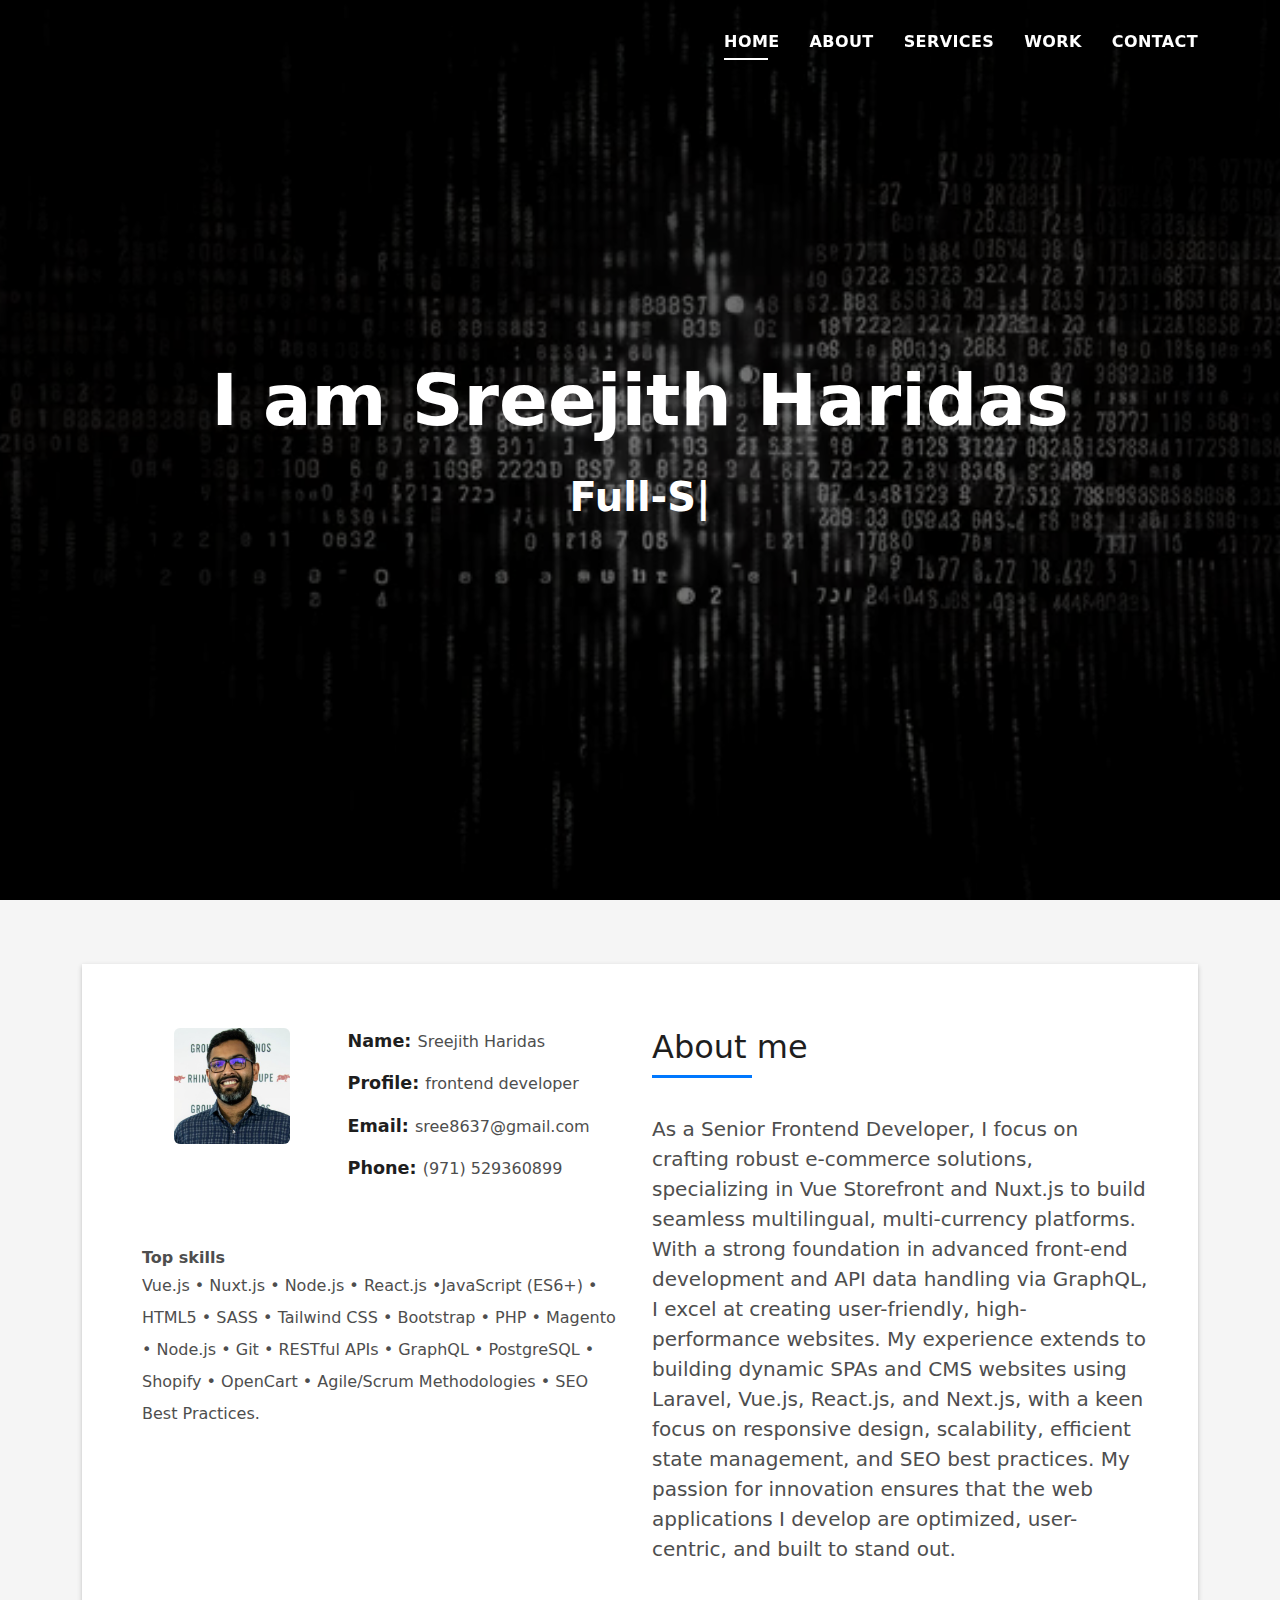
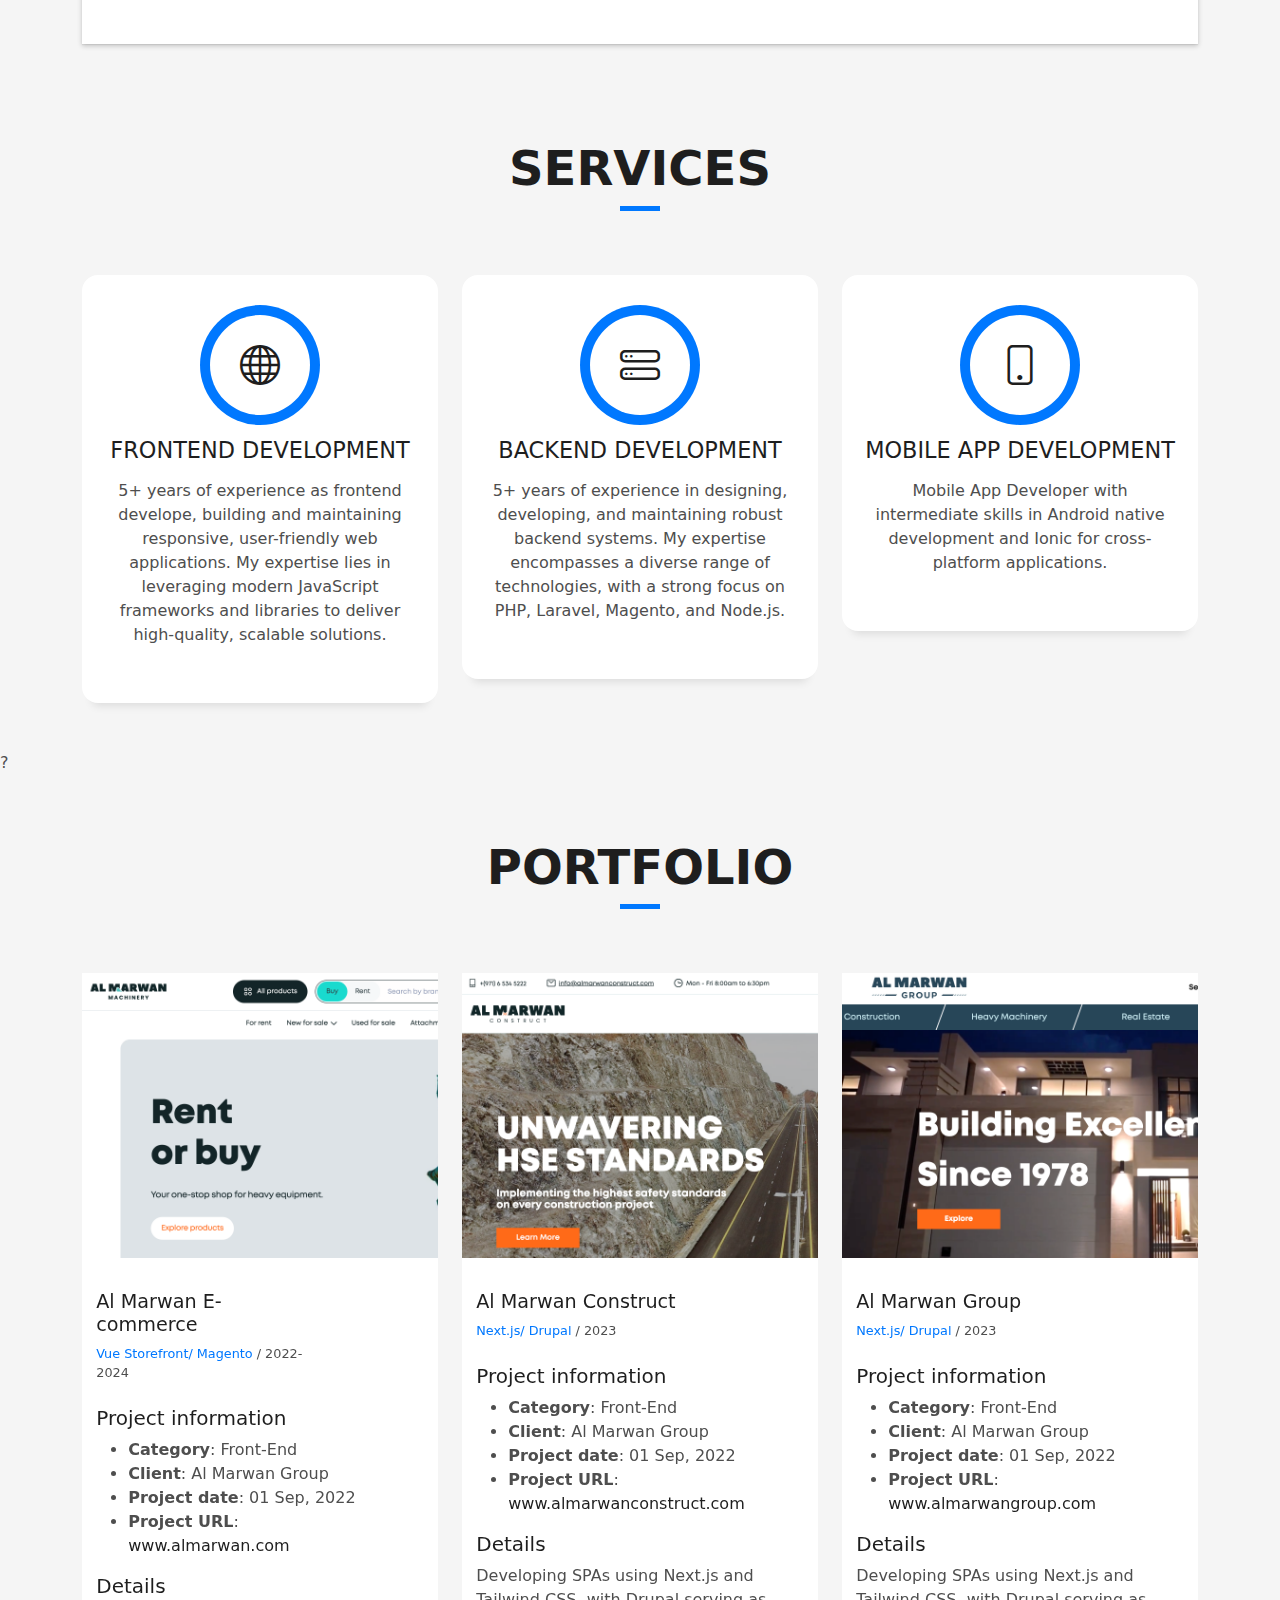
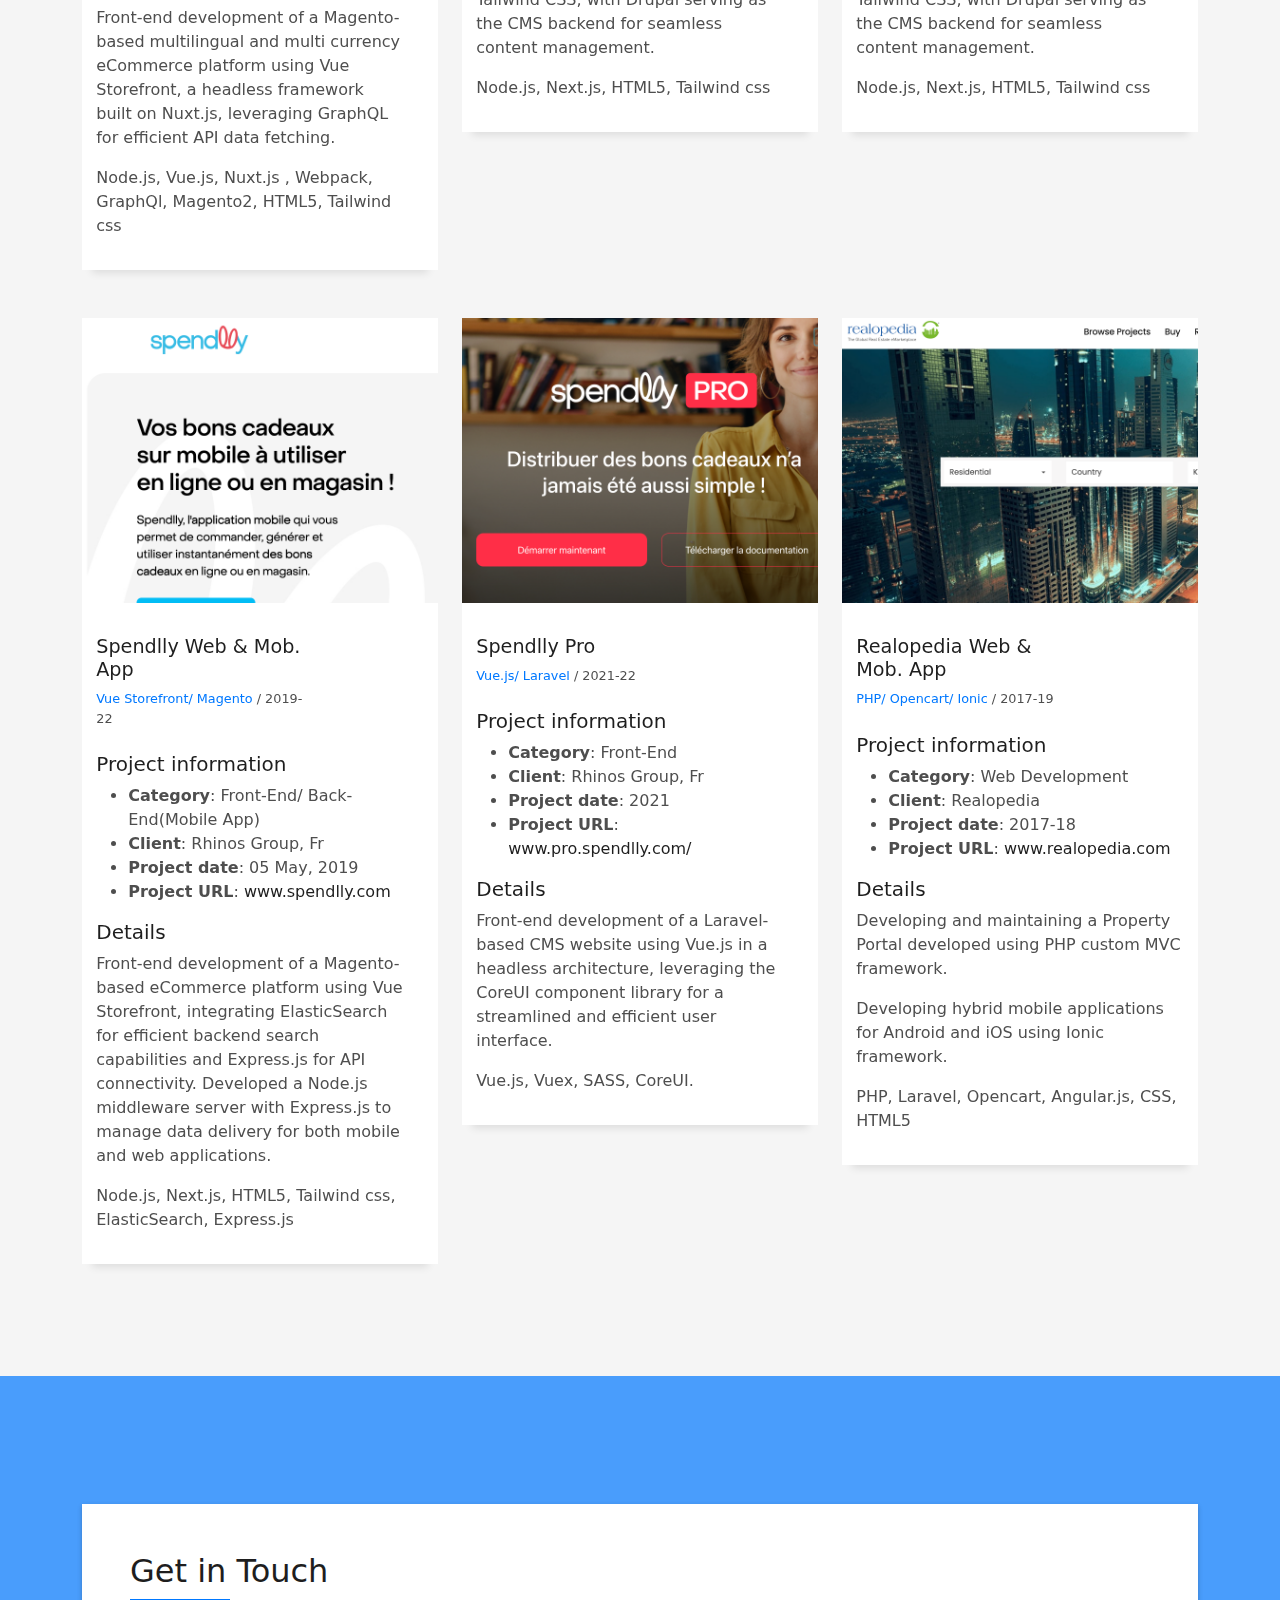
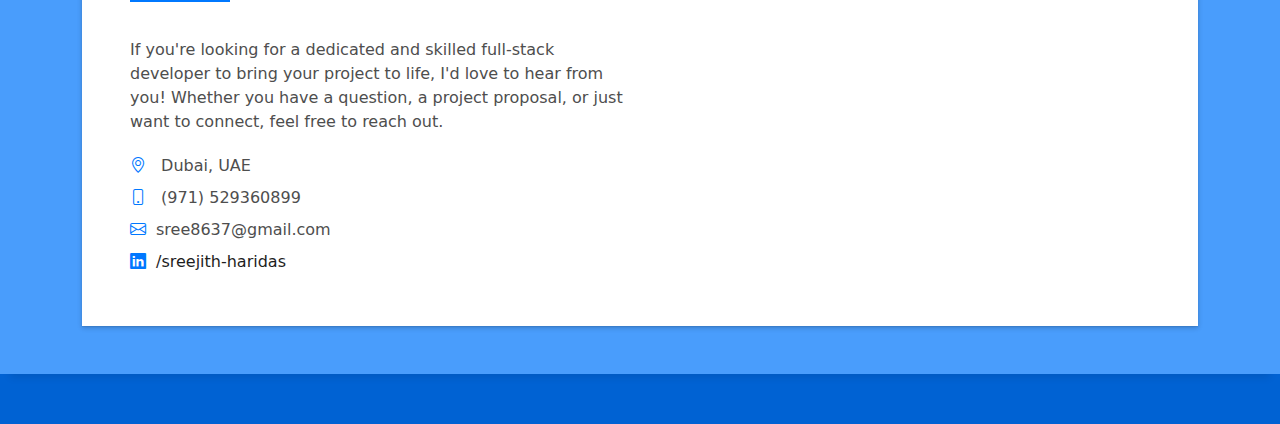
<file: index.html>
<!DOCTYPE html>
<html lang="en">

<head>
  <meta charset="utf-8">
  <meta content="width=device-width, initial-scale=1.0" name="viewport">

  <title>Sreejith - Web Developer</title>
  <meta content="" name="description">
  <meta content="" name="keywords">

  <!-- Favicons -->
  <link href="assets/img/favicon.png" rel="icon">
  <link href="assets/img/apple-touch-icon.png" rel="apple-touch-icon">

  <!-- Vendor CSS Files -->
  <link href="assets/vendor/bootstrap/css/bootstrap.min.css" rel="stylesheet">
  <link href="assets/vendor/bootstrap-icons/bootstrap-icons.css" rel="stylesheet">
  <link href="assets/vendor/glightbox/css/glightbox.min.css" rel="stylesheet">
  <link href="assets/vendor/swiper/swiper-bundle.min.css" rel="stylesheet">

  <!-- Template Main CSS File -->
  <link href="assets/css/style.css" rel="stylesheet">

  <!-- =======================================================
  * Template Name: DevFolio
  * Template URL: https://bootstrapmade.com/devfolio-bootstrap-portfolio-html-template/
  * Updated: Mar 17 2024 with Bootstrap v5.3.3
  * Author: BootstrapMade.com
  * License: https://bootstrapmade.com/license/
  ======================================================== -->
</head>

<body>

  <!-- ======= Header ======= -->
  <header id="header" class="fixed-top">
    <div class="container d-flex align-items-center justify-content-between">

      <h1 class="logo"><a href="index.html"></a></h1>
      <!-- Uncomment below if you prefer to use an image logo -->
      <!-- <a href="index.html" class="logo"><img src="assets/img/logo.png" alt="" class="img-fluid"></a>-->

      <nav id="navbar" class="navbar">
        <ul>
          <li><a class="nav-link scrollto active" href="#hero">Home</a></li>
          <li><a class="nav-link scrollto" href="#about">About</a></li>
          <li><a class="nav-link scrollto" href="#services">Services</a></li>
          <li><a class="nav-link scrollto " href="#work">Work</a></li>
          <!-- <li><a class="nav-link scrollto " href="#blog">Blog</a></li>
          <li class="dropdown"><a href="#"><span>Drop Down</span> <i class="bi bi-chevron-down"></i></a>
            <ul>
              <li><a href="#">Drop Down 1</a></li>
              <li class="dropdown"><a href="#"><span>Deep Drop Down</span> <i class="bi bi-chevron-right"></i></a>
                <ul>
                  <li><a href="#">Deep Drop Down 1</a></li>
                  <li><a href="#">Deep Drop Down 2</a></li>
                  <li><a href="#">Deep Drop Down 3</a></li>
                  <li><a href="#">Deep Drop Down 4</a></li>
                  <li><a href="#">Deep Drop Down 5</a></li>
                </ul>
              </li>
              <li><a href="#">Drop Down 2</a></li>
              <li><a href="#">Drop Down 3</a></li>
              <li><a href="#">Drop Down 4</a></li>
            </ul>
          </li> -->
          <li><a class="nav-link scrollto" href="#contact">Contact</a></li>
        </ul>
        <i class="bi bi-list mobile-nav-toggle"></i>
      </nav><!-- .navbar -->

    </div>
  </header><!-- End Header -->

  <!-- ======= Hero Section ======= -->
  <div id="hero" class="hero route bg-image" style="background-image: url(assets/img/bg-1.jpg)">
    <div class="overlay-itro"></div>
    <div class="hero-content display-table">
      <div class="table-cell">
        <div class="container">
          <!--<p class="display-6 color-d">Hello, world!</p>-->
          <h1 class="hero-title mb-4">I am Sreejith Haridas</h1>
          <p class="hero-subtitle"><span class="typed" data-typed-items="Full-Stack Developer, Mobile App Developer"></span></p>
          <!-- <p class="pt-3"><a class="btn btn-primary btn js-scroll px-4" href="#about" role="button">Learn More</a></p> -->
        </div>
      </div>
    </div>
  </div><!-- End Hero Section -->

  <main id="main">

    <!-- ======= About Section ======= -->
    <section id="about" class="about-mf sect-pt4 route">
      <div class="container">
        <div class="row">
          <div class="col-sm-12">
            <div class="box-shadow-full">
              <div class="row">
                <div class="col-md-6">
                  <div class="row">
                    <div class="col-sm-6 col-md-5">
                      <div class="about-img">
                        <img src="assets/img/linkedin.jpeg" class="img-fluid rounded b-shadow-a" alt="">
                      </div>
                    </div>
                    <div class="col-sm-6 col-md-7">
                      <div class="about-info">
                        <p><span class="title-s">Name: </span> <span>Sreejith Haridas</span></p>
                        <p><span class="title-s">Profile: </span> <span>frontend developer</span></p>
                        <p><span class="title-s">Email: </span> <span>sree8637@gmail.com</span></p>
                        <p><span class="title-s">Phone: </span> <span>(971) 529360899</span></p>
                      </div>
                    </div>
                  </div>
                  <!-- <div class="skill-mf col-sm-12 col-md-10">
                    <p class="title-s">Skill</p>
                    <span>Nuxt.js</span> <span class="pull-right">80%</span>
                    <div class="progress">
                      <div class="progress-bar" role="progressbar" style="width: 90%" aria-valuenow="90" aria-valuemin="0" aria-valuemax="100"></div>
                    </div>
                    <span>Next.js</span> <span class="pull-right">70%</span>
                    <div class="progress">
                      <div class="progress-bar" role="progressbar" style="width: 90%" aria-valuenow="90" aria-valuemin="0" aria-valuemax="100"></div>
                    </div>
                    <span>React.js</span> <span class="pull-right">70%</span>
                    <div class="progress">
                      <div class="progress-bar" role="progressbar" style="width: 90%" aria-valuenow="90" aria-valuemin="0" aria-valuemax="100"></div>
                    </div>
                    <span>JAVASCRIPT</span> <span class="pull-right">90%</span>
                    <div class="progress">
                      <div class="progress-bar" role="progressbar" style="width: 90%" aria-valuenow="90" aria-valuemin="0" aria-valuemax="100"></div>
                    </div>
                    <span>HTML</span> <span class="pull-right">90%</span>
                    <div class="progress">
                      <div class="progress-bar" role="progressbar" style="width: 85%;" aria-valuenow="85" aria-valuemin="0" aria-valuemax="100"></div>
                    </div>
                    <span>SASS</span> <span class="pull-right">80%</span>
                    <div class="progress">
                      <div class="progress-bar" role="progressbar" style="width: 75%" aria-valuenow="75" aria-valuemin="0" aria-valuemax="100"></div>
                    </div>
                    <span>PHP</span> <span class="pull-right">50%</span>
                    <div class="progress">
                      <div class="progress-bar" role="progressbar" style="width: 50%" aria-valuenow="50" aria-valuemin="0" aria-valuemax="100"></div>
                    </div>
                    
                    </div> -->
                  <div class="container mt-5">
                    <div class="d-flex align-items-center top-skills">
                      <!-- Text -->
                      <strong class="me-2">Top skills</strong><br/>
                    </div>
                    <div class="d-flex align-items-center top-skills">
                      <!-- Text -->
                      <span class="lh-lg">Vue.js • Nuxt.js • Node.js • React.js •JavaScript (ES6+) • HTML5 • SASS • Tailwind CSS • Bootstrap • PHP • Magento • Node.js • Git • RESTful APIs • GraphQL • PostgreSQL • Shopify • OpenCart • Agile/Scrum Methodologies • SEO Best Practices.</span>
                    </div>
                  </div>
                </div>
                <div class="col-md-6">
                  <div class="about-me pt-4 pt-md-0">
                    <div class="title-box-2">
                      <h5 class="title-left">
                        About me
                      </h5>
                    </div>
                    <p class="lead">
                      As a Senior Frontend Developer, I focus on crafting robust e-commerce solutions, specializing in Vue Storefront and Nuxt.js to build seamless multilingual, multi-currency platforms. With a strong foundation in advanced front-end development and API data handling via GraphQL, I excel at creating user-friendly, high-performance websites. My experience extends to building dynamic SPAs and CMS websites using Laravel, Vue.js, React.js, and Next.js, with a keen focus on responsive design, scalability, efficient state management, and SEO best practices. My passion for innovation ensures that the web applications I develop are optimized, user-centric, and built to stand out.
                    </p>
                    <!-- <h5>Key Highlights</h5>
                    <ul>
                        <li><span class="highlight">Proficient in Modern Front-End Technologies:</span> Expertise in React, Vue.js, and Next.js, Nuxt.js enabling the development of dynamic and high-performing web applications.</li>
                        <li><span class="highlight">Responsive Design:</span> Strong ability to create responsive and accessible designs, ensuring an optimal user experience across all devices.</li>
                        <li><span class="highlight">Version Control:</span> Extensive experience with Git for version control and collaboration, ensuring efficient and organized code management.</li>
                        <li><span class="highlight">Performance Optimization:</span> Skilled in optimizing web applications for speed and scalability through techniques such as code splitting, lazy loading, and minimizing render times.</li>
                        <li><span class="highlight">Collaborative Team Player:</span> Proven track record of working effectively with designers, back-end developers, and product managers to deliver cohesive and high-quality projects.</li>
                    </ul> -->
                    <!-- <p class="lead">
                      Mauris blandit aliquet elit, eget tincidunt nibh pulvinar a. Vivamus suscipit tortor eget felis
                      porttitor volutpat. Vestibulum
                      ac diam sit amet quam vehicula elementum sed sit amet dui. porttitor at sem.
                    </p>
                    <p class="lead">
                      Nulla porttitor accumsan tincidunt. Quisque velit nisi, pretium ut lacinia in, elementum id enim.
                      Nulla porttitor accumsan
                      tincidunt. Mauris blandit aliquet elit, eget tincidunt nibh pulvinar a.
                    </p> -->
                  </div>
                </div>
              </div>
            </div>
          </div>
        </div>
      </div>
    </section><!-- End About Section -->

    <!-- ======= Services Section ======= -->
    <section id="services" class="services-mf pt-5 route">
      <div class="container">
        <div class="row">
          <div class="col-sm-12">
            <div class="title-box text-center">
              <h3 class="title-a">
                Services
              </h3>
              <div class="line-mf"></div>
            </div>
          </div>
        </div>
        <div class="row">
          <div class="col-md-4">
            <div class="service-box">
              <div class="service-ico">
                <span class="ico-circle"><i class="bi bi-globe"></i></span>
              </div>
              <div class="service-content">
                <h2 class="s-title">Frontend Development</h2>
                <p class="s-description text-center">
                  5+ years of experience as frontend develope, building and maintaining responsive, user-friendly web applications. My expertise lies in leveraging modern JavaScript frameworks and libraries to deliver high-quality, scalable solutions.
                </p>
              </div>
            </div>
          </div>
          <div class="col-md-4">
            <div class="service-box">
              <div class="service-ico">
                <span class="ico-circle"><i class="bi bi-hdd-stack"></i></span>
              </div>
              <div class="service-content">
                <h2 class="s-title">Backend Development</h2>
                <p class="s-description text-center">
                  5+ years of experience in designing, developing, and maintaining robust backend systems. My expertise encompasses a diverse range of technologies, with a strong focus on PHP, Laravel, Magento, and Node.js.
                </p>
              </div>
            </div>
          </div>
          <!-- <div class="col-md-4">
            <div class="service-box">
              <div class="service-ico">
                <span class="ico-circle"><i class="bi bi-bar-chart"></i></span>
              </div>
              <div class="service-content">
                <h2 class="s-title">Photography</h2>
                <p class="s-description text-center">
                  Lorem ipsum dolor sit amet consectetur adipisicing elit. Magni adipisci eaque autem fugiat! Quia,
                  provident vitae! Magni
                  tempora perferendis eum non provident.
                </p>
              </div>
            </div>
          </div> -->
          <div class="col-md-4">
            <div class="service-box">
              <div class="service-ico">
                <span class="ico-circle"><i class="bi bi-phone"></i></span>
              </div>
              <div class="service-content">
                <h2 class="s-title">Mobile App Development</h2>
                <p class="s-description text-center">
                  Mobile App Developer with intermediate skills in Android native development and Ionic for cross-platform applications.
                </p>
              </div>
            </div>
          </div>
          <!-- <div class="col-md-4">
            <div class="service-box">
              <div class="service-ico">
                <span class="ico-circle"><i class="bi bi-brightness-high"></i></span>
              </div>
              <div class="service-content">
                <h2 class="s-title">Graphic Design</h2>
                <p class="s-description text-center">
                  Lorem ipsum dolor sit amet consectetur adipisicing elit. Magni adipisci eaque autem fugiat! Quia,
                  provident vitae! Magni
                  tempora perferendis eum non provident.
                </p>
              </div>
            </div>
          </div>
          <div class="col-md-4">
            <div class="service-box">
              <div class="service-ico">
                <span class="ico-circle"><i class="bi bi-calendar4-week"></i></span>
              </div>
              <div class="service-content">
                <h2 class="s-title">Marketing Services</h2>
                <p class="s-description text-center">
                  Lorem ipsum dolor sit amet consectetur adipisicing elit. Magni adipisci eaque autem fugiat! Quia,
                  provident vitae! Magni
                  tempora perferendis eum non provident.
                </p>
              </div>
            </div>
          </div> -->
        </div>
      </div>
    </section><!-- End Services Section -->

    <!-- ======= Counter Section ======= -->
    ?<!-- End Counter Section -->

    <!-- ======= Portfolio Section ======= -->
    <section id="work" class="portfolio-mf sect-pt4 route">
      <div class="container">
        <div class="row">
          <div class="col-sm-12">
            <div class="title-box text-center">
              <h3 class="title-a">
                Portfolio
              </h3>
              <div class="line-mf"></div>
            </div>
          </div>
        </div>
        <div class="row">
          <div class="col-md-4">
            <div class="work-box">
              <a href="assets/img/almarwan.png" data-gallery="portfolioGallery" class="portfolio-lightbox">
                <div class="work-img">
                  <img src="assets/img/marwan.png" alt="" class="img-fluid">
                </div>
              </a>
              <div class="work-content">
                <div class="row">
                  <div class="col-sm-8">
                    <h2 class="w-title">Al Marwan E-commerce</h2>
                    <div class="w-more">
                      <span class="w-ctegory">Vue Storefront/ Magento</span> / <span class="w-date">2022-2024</span>
                    </div>
                  </div>
                  <div class="row">
                    <div class="col-lg-12 mt-4">
                      <div class="portfolio-info">
                        <h5>Project information</h5>
                        <ul>
                          <li><strong>Category</strong>: Front-End </li>
                          <li><strong>Client</strong>: Al Marwan Group</li>
                          <li><strong>Project date</strong>: 01 Sep, 2022</li>
                          <li><strong>Project URL</strong>: <a href="#">www.almarwan.com</a></li>
                        </ul>
                      </div>
                      <div class="portfolio-description">
                        <h5>Details</h5>
                        <p>
                          Front-end development of a Magento-based multilingual and multi currency eCommerce platform using Vue Storefront, a headless framework built on Nuxt.js, leveraging GraphQL for efficient API data fetching.
                        </p>
                        <p>
                          Node.js, Vue.js, Nuxt.js , Webpack, GraphQl, Magento2, HTML5, Tailwind css
                        </p>
                      </div>
                    </div>
                  </div>
                </div>
              </div>
            </div>
          </div>
          <div class="col-md-4">
            <div class="work-box">
              <a href="assets/img/construct.png" data-gallery="portfolioGallery" class="portfolio-lightbox">
                <div class="work-img">
                  <img src="assets/img/construct.png" alt="" class="img-fluid">
                </div>
              </a>
              <div class="work-content">
                <div class="row">
                  <div class="col-sm-8">
                    <h2 class="w-title">Al Marwan Construct</h2>
                    <div class="w-more">
                      <span class="w-ctegory">Next.js/ Drupal</span> / <span class="w-date">2023</span>
                    </div>
                  </div>
                  <div class="row">
                    <div class="col-lg-12 mt-4">
                      <div class="portfolio-info">
                        <h5>Project information</h5>
                        <ul>
                          <li><strong>Category</strong>: Front-End </li>
                          <li><strong>Client</strong>: Al Marwan Group</li>
                          <li><strong>Project date</strong>: 01 Sep, 2022</li>
                          <li><strong>Project URL</strong>: <a href="#">www.almarwanconstruct.com</a></li>
                        </ul>
                      </div>
                      <div class="portfolio-description">
                        <h5>Details</h5>
                        <p>
                          Developing SPAs using Next.js and Tailwind CSS, with Drupal serving as the CMS backend for seamless content management.
                        </p>
                        <p>
                          Node.js, Next.js, HTML5, Tailwind css
                        </p>
                      </div>
                    </div>
                  </div>
                </div>
              </div>
            </div>
          </div>
          <div class="col-md-4">
            <div class="work-box">
              <a href="assets/img/group.png" data-gallery="portfolioGallery" class="portfolio-lightbox">
                <div class="work-img">
                  <img src="assets/img/group.png" alt="" class="img-fluid">
                </div>
              </a>
              <div class="work-content">
                <div class="row">
                  <div class="col-sm-8">
                    <h2 class="w-title">Al Marwan Group</h2>
                    <div class="w-more">
                      <span class="w-ctegory">Next.js/ Drupal</span> / <span class="w-date">2023</span>
                    </div>
                  </div>
                  <div class="row">
                    <div class="col-lg-12 mt-4">
                      <div class="portfolio-info">
                        <h5>Project information</h5>
                        <ul>
                          <li><strong>Category</strong>: Front-End </li>
                          <li><strong>Client</strong>: Al Marwan Group</li>
                          <li><strong>Project date</strong>: 01 Sep, 2022</li>
                          <li><strong>Project URL</strong>: <a href="#">www.almarwangroup.com</a></li>
                        </ul>
                      </div>
                      <div class="portfolio-description">
                        <h5>Details</h5>
                        <p>
                          Developing SPAs using Next.js and Tailwind CSS, with Drupal serving as the CMS backend for seamless content management.
                        </p>
                        <p>
                          Node.js, Next.js, HTML5, Tailwind css
                        </p>
                      </div>
                    </div>
                  </div>
                </div>
              </div>
            </div>
          </div>
          <div class="col-md-4">
            <div class="work-box">
              <a href="assets/img/spendlly.png" data-gallery="portfolioGallery" class="portfolio-lightbox">
                <div class="work-img">
                  <img src="assets/img/spendlly.png" alt="" class="img-fluid">
                </div>
              </a>
              <div class="work-content">
                <div class="row">
                  <div class="col-sm-8">
                    <h2 class="w-title">Spendlly Web & Mob. App</h2>
                    <div class="w-more">
                      <span class="w-ctegory">Vue Storefront/ Magento</span> / <span class="w-date">2019-22</span>
                    </div>
                  </div>
                  <div class="row">
                    <div class="col-lg-12 mt-4">
                      <div class="portfolio-info">
                        <h5>Project information</h5>
                        <ul>
                          <li><strong>Category</strong>: Front-End/ Back-End(Mobile App) </li>
                          <li><strong>Client</strong>: Rhinos Group, Fr</li>
                          <li><strong>Project date</strong>: 05 May, 2019</li>
                          <li><strong>Project URL</strong>: <a href="#">www.spendlly.com</a></li>
                        </ul>
                      </div>
                      <div class="portfolio-description">
                        <h5>Details</h5>
                        <p>
                          Front-end development of a Magento-based eCommerce platform using Vue Storefront, integrating ElasticSearch for efficient backend search capabilities and Express.js for API connectivity. Developed a Node.js middleware server with Express.js to manage data delivery for both mobile and web applications.
                        </p>
                        <p>
                          Node.js, Next.js, HTML5, Tailwind css, ElasticSearch, Express.js
                        </p>
                      </div>
                    </div>
                  </div>
                </div>
              </div>
            </div>
          </div>
          <div class="col-md-4">
            <div class="work-box">
              <a href="assets/img/pro.png" data-gallery="portfolioGallery" class="portfolio-lightbox">
                <div class="work-img">
                  <img src="assets/img/pro.png" alt="" class="img-fluid">
                </div>
              </a>
              <div class="work-content">
                <div class="row">
                  <div class="col-sm-8">
                    <h2 class="w-title">Spendlly Pro</h2>
                    <div class="w-more">
                      <span class="w-ctegory">Vue.js/ Laravel</span> / <span class="w-date">2021-22</span>
                    </div>
                  </div>
                  <div class="row">
                    <div class="col-lg-12 mt-4">
                      <div class="portfolio-info">
                        <h5>Project information</h5>
                        <ul>
                          <li><strong>Category</strong>: Front-End</li>
                          <li><strong>Client</strong>: Rhinos Group, Fr</li>
                          <li><strong>Project date</strong>: 2021</li>
                          <li><strong>Project URL</strong>: <a href="#">www.pro.spendlly.com/</a></li>
                        </ul>
                      </div>
                      <div class="portfolio-description">
                        <h5>Details</h5>
                        <p>
                          Front-end development of a Laravel-based CMS website using Vue.js in a headless architecture, leveraging the CoreUI component library for a streamlined and efficient user interface.  
                        </p>
                        <p>Vue.js, Vuex, SASS, CoreUI.</p>
                      </div>
                    </div>
                  </div>
                </div>
              </div>
            </div>
          </div>
          <div class="col-md-4">
            <div class="work-box">
              <a href="assets/img/realo.png" data-gallery="portfolioGallery" class="portfolio-lightbox">
                <div class="work-img">
                  <img src="assets/img/realo.png" alt="" class="img-fluid">
                </div>
              </a>
              <div class="work-content">
                <div class="row">
                  <div class="col-sm-8">
                    <h2 class="w-title">Realopedia Web & Mob. App</h2>
                    <div class="w-more">
                      <span class="w-ctegory">PHP/ Opencart/ Ionic</span> / <span class="w-date">2017-19</span>
                    </div>
                  </div>
                </div>
                <div class="row">
                  <div class="col-lg-12 mt-4">
                    <div class="portfolio-info">
                      <h5>Project information</h5>
                      <ul>
                        <li><strong>Category</strong>: Web Development</li>
                        <li><strong>Client</strong>: Realopedia</li>
                        <li><strong>Project date</strong>: 2017-18</li>
                        <li><strong>Project URL</strong>: <a href="#">www.realopedia.com</a></li>
                      </ul>
                    </div>
                    <div class="portfolio-description">
                      <h5>Details</h5>
                      <p>
                        Developing and maintaining a Property Portal developed using PHP custom MVC framework.
                      </p>
                      <p>
                        Developing hybrid mobile applications for Android and iOS using Ionic framework.
                      </p>
                      <p>PHP, Laravel, Opencart, Angular.js, CSS, HTML5</p>
                    </div>
                  </div>
                </div>
              </div>
            </div>
          </div>

        </div>
      </div>
    </section><!-- End Portfolio Section -->

    <!-- ======= Contact Section ======= -->
    <section id="contact" class="paralax-mf footer-paralax bg-image sect-mt4 route" style="background-image: url(assets/img/overlay-bg.jpg)">
      <div class="overlay-mf"></div>
      <div class="container">
        <div class="row">
          <div class="col-sm-12">
            <div class="contact-mf">
              <div id="contact" class="box-shadow-full">
                <div class="row">
                    <!-- <div class="col-md-6">
                      <div class="title-box-2">
                        <h5 class="title-left">
                          Send Message Us
                        </h5>
                      </div>
                      <div>
                        <form action="forms/contact.php" method="post" role="form" class="php-email-form">
                          <div class="row">
                            <div class="col-md-12 mb-3">
                              <div class="form-group">
                                <input type="text" name="name" class="form-control" id="name" placeholder="Your Name" required>
                              </div>
                            </div>
                            <div class="col-md-12 mb-3">
                              <div class="form-group">
                                <input type="email" class="form-control" name="email" id="email" placeholder="Your Email" required>
                              </div>
                            </div>
                            <div class="col-md-12 mb-3">
                              <div class="form-group">
                                <input type="text" class="form-control" name="subject" id="subject" placeholder="Subject" required>
                              </div>
                            </div>
                            <div class="col-md-12">
                              <div class="form-group">
                                <textarea class="form-control" name="message" rows="5" placeholder="Message" required></textarea>
                              </div>
                            </div>
                            <div class="col-md-12 text-center my-3">
                              <div class="loading">Loading</div>
                              <div class="error-message"></div>
                              <div class="sent-message">Your message has been sent. Thank you!</div>
                            </div>
                            <div class="col-md-12 text-center">
                              <button type="submit" class="button button-a button-big button-rouded">Send Message</button>
                            </div>
                          </div>
                        </form>
                      </div>
                    </div> -->
                  <div class="col-md-6">
                    <div class="title-box-2 pt-4 pt-md-0">
                      <h5 class="title-left">
                        Get in Touch
                      </h5>
                    </div>
                    <div class="more-info">
                      <p class="">
                        If you're looking for a dedicated and skilled full-stack developer to bring your project to life, I'd love to hear from you! Whether you have a question, a project proposal, or just want to connect, feel free to reach out.
                      </p>
                      <ul class="list-ico">
                        <li><span class="bi bi-geo-alt"></span> Dubai, UAE</li>
                        <li><span class="bi bi-phone"></span> (971) 529360899</li>
                        <li><span class="bi bi-envelope"></span>sree8637@gmail.com</li>
                        <li><span class="bi bi-linkedin"></span><a href="https://www.linkedin.com/in/sreejith-haridas/">/sreejith-haridas</a></li>
                      </ul>
                    </div>
                  </div>
                </div>
              </div>
            </div>
          </div>
        </div>
      </div>
    </section><!-- End Contact Section -->

  </main><!-- End #main -->

  <!-- ======= Footer ======= -->
  <footer>
    <div class="container">
      <div class="row">
        <div class="col-sm-12">
          <div class="copyright-box">
            <!-- <p class="copyright">&copy; Copyright <strong>DevFolio</strong>. All Rights Reserved</p> -->
            <div class="credits">
              <!--
              All the links in the footer should remain intact.
              You can delete the links only if you purchased the pro version.
              Licensing information: https://bootstrapmade.com/license/
              Purchase the pro version with working PHP/AJAX contact form: https://bootstrapmade.com/buy/?theme=DevFolio
            
              Designed by <a href="https://bootstrapmade.com/">BootstrapMade</a>-->
            </div>
          </div>
        </div>
      </div>
    </div>
  </footer><!-- End  Footer -->

  <div id="preloader"></div>
  <a href="#" class="back-to-top d-flex align-items-center justify-content-center"><i class="bi bi-arrow-up-short"></i></a>

  <!-- Vendor JS Files -->
  <script src="assets/vendor/purecounter/purecounter_vanilla.js"></script>
  <script src="assets/vendor/bootstrap/js/bootstrap.bundle.min.js"></script>
  <script src="assets/vendor/glightbox/js/glightbox.min.js"></script>
  <script src="assets/vendor/swiper/swiper-bundle.min.js"></script>
  <script src="assets/vendor/typed.js/typed.umd.js"></script>
  <script src="assets/vendor/php-email-form/validate.js"></script>

  <!-- Template Main JS File -->
  <script src="assets/js/main.js"></script>

</body>

</html>
</file>
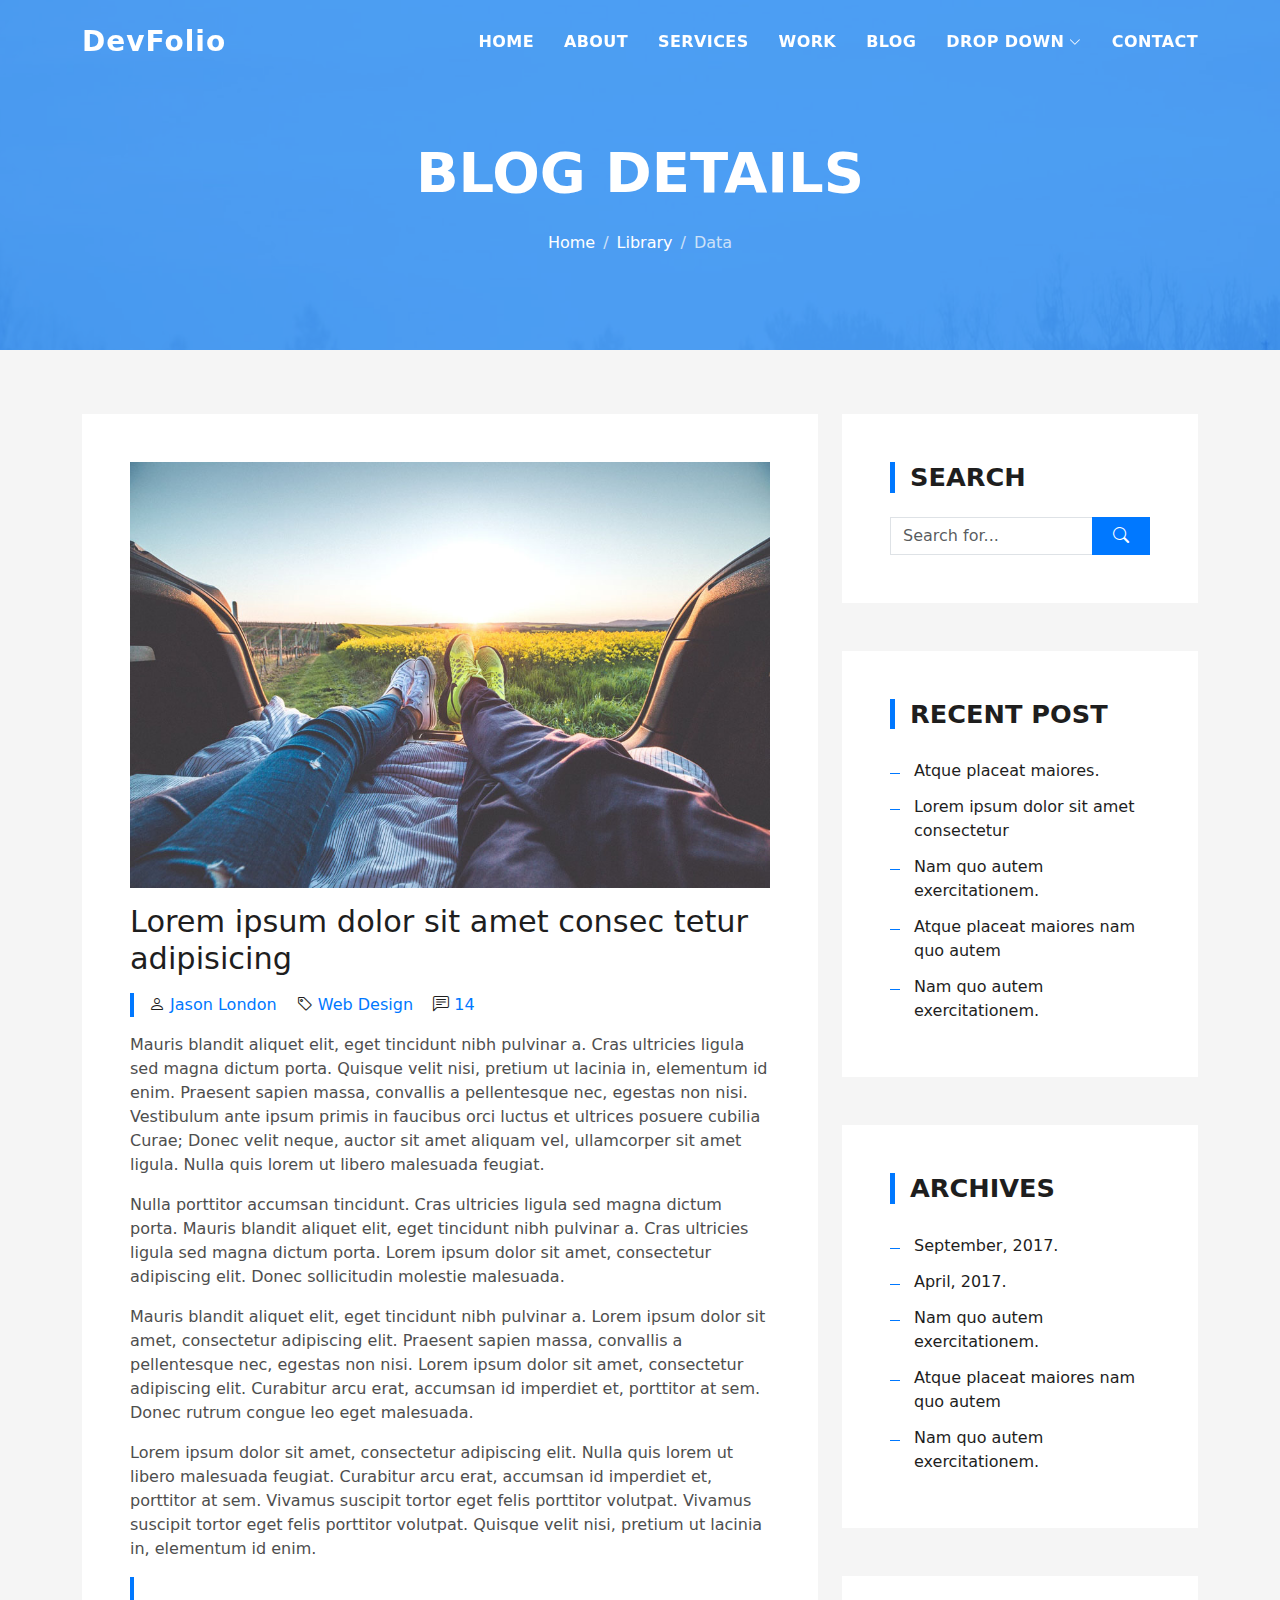
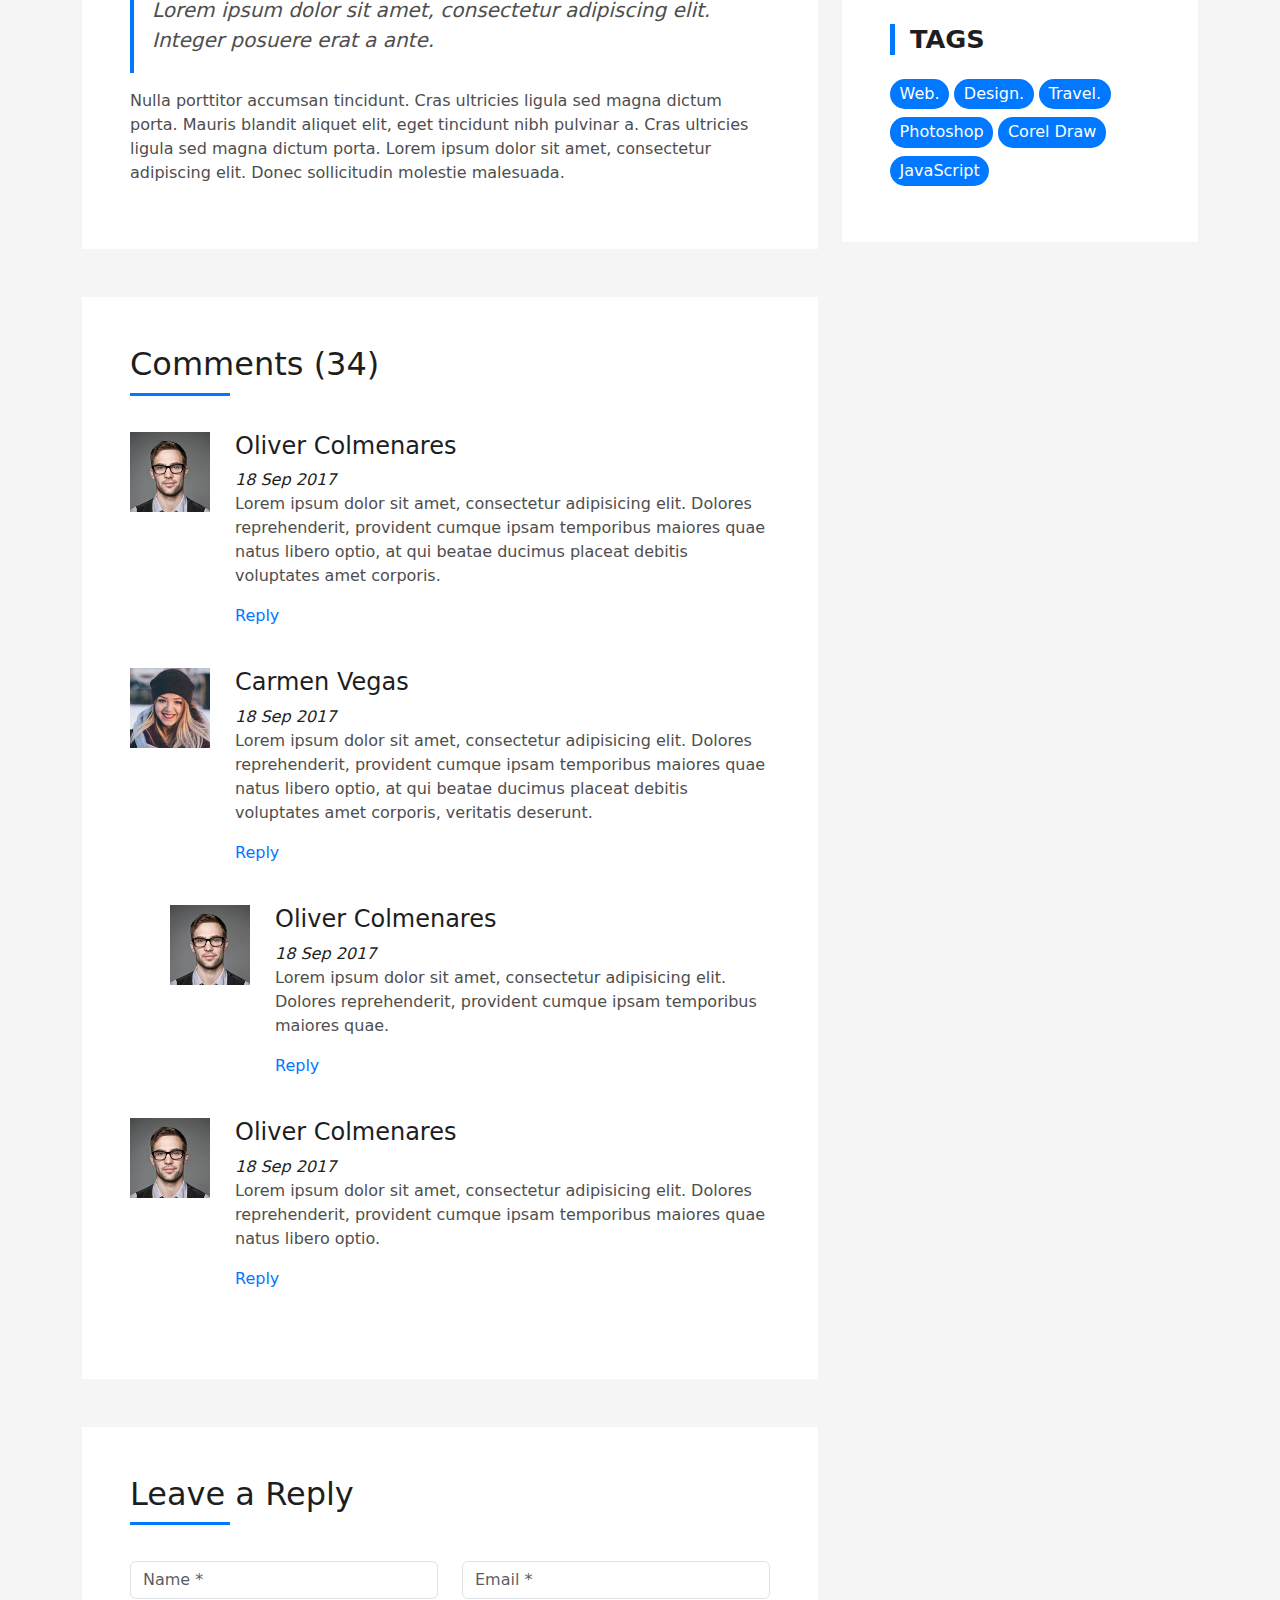
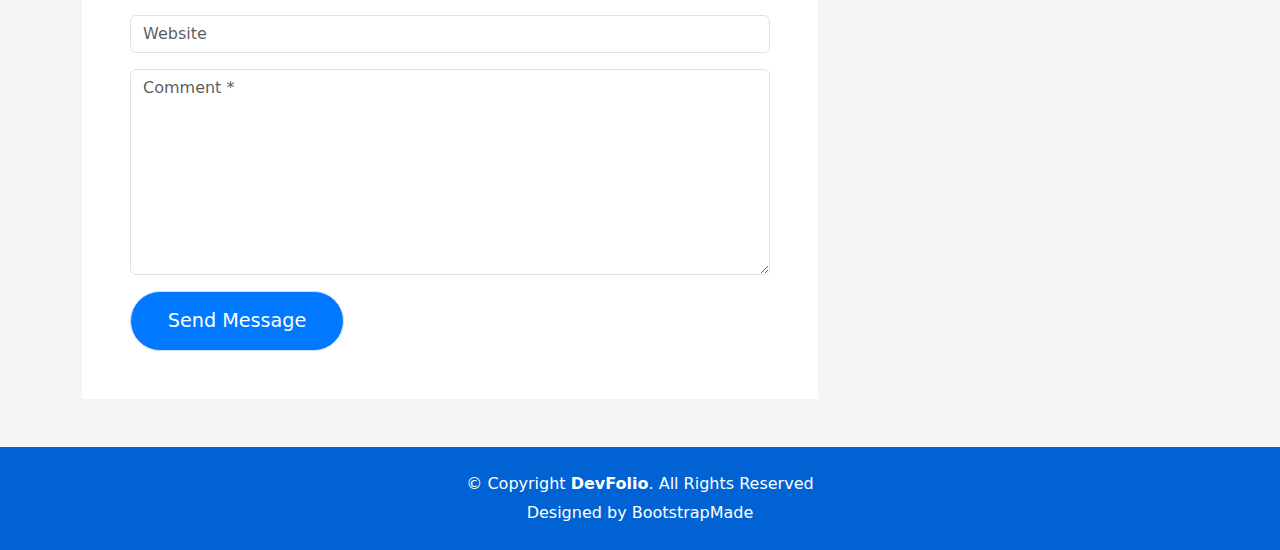
<file: blog-single.html>
<!DOCTYPE html>
<html lang="en">

<head>
  <meta charset="utf-8">
  <meta content="width=device-width, initial-scale=1.0" name="viewport">

  <title>DevFolio Bootstrap Portfolio Template - Blog Single</title>
  <meta content="" name="description">
  <meta content="" name="keywords">

  <!-- Favicons -->
  <link href="assets/img/favicon.png" rel="icon">
  <link href="assets/img/apple-touch-icon.png" rel="apple-touch-icon">

  <!-- Vendor CSS Files -->
  <link href="assets/vendor/bootstrap/css/bootstrap.min.css" rel="stylesheet">
  <link href="assets/vendor/bootstrap-icons/bootstrap-icons.css" rel="stylesheet">
  <link href="assets/vendor/glightbox/css/glightbox.min.css" rel="stylesheet">
  <link href="assets/vendor/swiper/swiper-bundle.min.css" rel="stylesheet">

  <!-- Template Main CSS File -->
  <link href="assets/css/style.css" rel="stylesheet">

  <!-- =======================================================
  * Template Name: DevFolio
  * Template URL: https://bootstrapmade.com/devfolio-bootstrap-portfolio-html-template/
  * Updated: Mar 17 2024 with Bootstrap v5.3.3
  * Author: BootstrapMade.com
  * License: https://bootstrapmade.com/license/
  ======================================================== -->
</head>

<body>

  <!-- ======= Header ======= -->
  <header id="header" class="fixed-top">
    <div class="container d-flex align-items-center justify-content-between">

      <h1 class="logo"><a href="index.html">DevFolio</a></h1>
      <!-- Uncomment below if you prefer to use an image logo -->
      <!-- <a href="index.html" class="logo"><img src="assets/img/logo.png" alt="" class="img-fluid"></a>-->

      <nav id="navbar" class="navbar">
        <ul>
          <li><a class="nav-link scrollto " href="#hero">Home</a></li>
          <li><a class="nav-link scrollto" href="#about">About</a></li>
          <li><a class="nav-link scrollto" href="#services">Services</a></li>
          <li><a class="nav-link scrollto " href="#work">Work</a></li>
          <li><a class="nav-link scrollto " href="#blog">Blog</a></li>
          <li class="dropdown"><a href="#"><span>Drop Down</span> <i class="bi bi-chevron-down"></i></a>
            <ul>
              <li><a href="#">Drop Down 1</a></li>
              <li class="dropdown"><a href="#"><span>Deep Drop Down</span> <i class="bi bi-chevron-right"></i></a>
                <ul>
                  <li><a href="#">Deep Drop Down 1</a></li>
                  <li><a href="#">Deep Drop Down 2</a></li>
                  <li><a href="#">Deep Drop Down 3</a></li>
                  <li><a href="#">Deep Drop Down 4</a></li>
                  <li><a href="#">Deep Drop Down 5</a></li>
                </ul>
              </li>
              <li><a href="#">Drop Down 2</a></li>
              <li><a href="#">Drop Down 3</a></li>
              <li><a href="#">Drop Down 4</a></li>
            </ul>
          </li>
          <li><a class="nav-link scrollto" href="#contact">Contact</a></li>
        </ul>
        <i class="bi bi-list mobile-nav-toggle"></i>
      </nav><!-- .navbar -->

    </div>
  </header><!-- End Header -->

  <div class="hero hero-single route bg-image" style="background-image: url(assets/img/overlay-bg.jpg)">
    <div class="overlay-mf"></div>
    <div class="hero-content display-table">
      <div class="table-cell">
        <div class="container">
          <h2 class="hero-title mb-4">Blog Details</h2>
          <ol class="breadcrumb d-flex justify-content-center">
            <li class="breadcrumb-item">
              <a href="#">Home</a>
            </li>
            <li class="breadcrumb-item">
              <a href="#">Library</a>
            </li>
            <li class="breadcrumb-item active">Data</li>
          </ol>
        </div>
      </div>
    </div>
  </div>

  <main id="main">

    <!-- ======= Blog Single Section ======= -->
    <section class="blog-wrapper sect-pt4" id="blog">
      <div class="container">
        <div class="row">
          <div class="col-md-8">
            <div class="post-box">
              <div class="post-thumb">
                <img src="assets/img/post-1.jpg" class="img-fluid" alt="">
              </div>
              <div class="post-meta">
                <h1 class="article-title">Lorem ipsum dolor sit amet consec tetur adipisicing</h1>
                <ul>
                  <li>
                    <span class="bi bi-person"></span>
                    <a href="#">Jason London</a>
                  </li>
                  <li>
                    <span class="bi bi-tag"></span>
                    <a href="#">Web Design</a>
                  </li>
                  <li>
                    <span class="bi bi-chat-left-text"></span>
                    <a href="#">14</a>
                  </li>
                </ul>
              </div>
              <div class="article-content">
                <p>
                  Mauris blandit aliquet elit, eget tincidunt nibh pulvinar a. Cras ultricies ligula sed magna dictum
                  porta. Quisque velit
                  nisi, pretium ut lacinia in, elementum id enim. Praesent sapien massa, convallis a pellentesque
                  nec, egestas non nisi. Vestibulum ante ipsum primis in faucibus orci luctus et ultrices posuere
                  cubilia Curae; Donec velit neque, auctor sit amet aliquam vel, ullamcorper sit amet ligula.
                  Nulla quis lorem ut libero malesuada feugiat.
                </p>
                <p>
                  Nulla porttitor accumsan tincidunt. Cras ultricies ligula sed magna dictum porta. Mauris blandit
                  aliquet elit, eget tincidunt
                  nibh pulvinar a. Cras ultricies ligula sed magna dictum porta. Lorem ipsum dolor sit amet,
                  consectetur adipiscing elit. Donec sollicitudin molestie malesuada.
                </p>
                <p>
                  Mauris blandit aliquet elit, eget tincidunt nibh pulvinar a. Lorem ipsum dolor sit amet, consectetur
                  adipiscing elit. Praesent
                  sapien massa, convallis a pellentesque nec, egestas non nisi. Lorem ipsum dolor sit amet,
                  consectetur adipiscing elit. Curabitur arcu erat, accumsan id imperdiet et, porttitor at
                  sem. Donec rutrum congue leo eget malesuada.
                </p>
                <p>
                  Lorem ipsum dolor sit amet, consectetur adipiscing elit. Nulla quis lorem ut libero malesuada feugiat.
                  Curabitur arcu erat,
                  accumsan id imperdiet et, porttitor at sem. Vivamus suscipit tortor eget felis porttitor
                  volutpat. Vivamus suscipit tortor eget felis porttitor volutpat. Quisque velit nisi, pretium
                  ut lacinia in, elementum id enim.
                </p>
                <blockquote class="blockquote">
                  <p class="mb-0">Lorem ipsum dolor sit amet, consectetur adipiscing elit. Integer posuere erat a ante.</p>
                </blockquote>
                <p>
                  Nulla porttitor accumsan tincidunt. Cras ultricies ligula sed magna dictum porta. Mauris blandit
                  aliquet elit, eget tincidunt
                  nibh pulvinar a. Cras ultricies ligula sed magna dictum porta. Lorem ipsum dolor sit amet,
                  consectetur adipiscing elit. Donec sollicitudin molestie malesuada.
                </p>
              </div>
            </div>
            <div class="box-comments">
              <div class="title-box-2">
                <h4 class="title-comments title-left">Comments (34)</h4>
              </div>
              <ul class="list-comments">
                <li>
                  <div class="comment-avatar">
                    <img src="assets/img/testimonial-2.jpg" alt="">
                  </div>
                  <div class="comment-details">
                    <h4 class="comment-author">Oliver Colmenares</h4>
                    <span>18 Sep 2017</span>
                    <p>
                      Lorem ipsum dolor sit amet, consectetur adipisicing elit. Dolores reprehenderit, provident cumque
                      ipsam temporibus maiores
                      quae natus libero optio, at qui beatae ducimus placeat debitis voluptates amet corporis.
                    </p>
                    <a href="3">Reply</a>
                  </div>
                </li>
                <li>
                  <div class="comment-avatar">
                    <img src="assets/img/testimonial-4.jpg" alt="">
                  </div>
                  <div class="comment-details">
                    <h4 class="comment-author">Carmen Vegas</h4>
                    <span>18 Sep 2017</span>
                    <p>
                      Lorem ipsum dolor sit amet, consectetur adipisicing elit. Dolores reprehenderit, provident cumque
                      ipsam temporibus maiores
                      quae natus libero optio, at qui beatae ducimus placeat debitis voluptates amet corporis,
                      veritatis deserunt.
                    </p>
                    <a href="3">Reply</a>
                  </div>
                </li>
                <li class="comment-children">
                  <div class="comment-avatar">
                    <img src="assets/img/testimonial-2.jpg" alt="">
                  </div>
                  <div class="comment-details">
                    <h4 class="comment-author">Oliver Colmenares</h4>
                    <span>18 Sep 2017</span>
                    <p>
                      Lorem ipsum dolor sit amet, consectetur adipisicing elit. Dolores reprehenderit, provident cumque
                      ipsam temporibus maiores
                      quae.
                    </p>
                    <a href="3">Reply</a>
                  </div>
                </li>
                <li>
                  <div class="comment-avatar">
                    <img src="assets/img/testimonial-2.jpg" alt="">
                  </div>
                  <div class="comment-details">
                    <h4 class="comment-author">Oliver Colmenares</h4>
                    <span>18 Sep 2017</span>
                    <p>
                      Lorem ipsum dolor sit amet, consectetur adipisicing elit. Dolores reprehenderit, provident cumque
                      ipsam temporibus maiores
                      quae natus libero optio.
                    </p>
                    <a href="3">Reply</a>
                  </div>
                </li>
              </ul>
            </div>
            <div class="form-comments">
              <div class="title-box-2">
                <h3 class="title-left">
                  Leave a Reply
                </h3>
              </div>
              <form class="form-mf">
                <div class="row">
                  <div class="col-md-6 mb-3">
                    <div class="form-group">
                      <input type="text" class="form-control input-mf" id="inputName" placeholder="Name *" required>
                    </div>
                  </div>
                  <div class="col-md-6 mb-3">
                    <div class="form-group">
                      <input type="email" class="form-control input-mf" id="inputEmail1" placeholder="Email *" required>
                    </div>
                  </div>
                  <div class="col-md-12 mb-3">
                    <div class="form-group">
                      <input type="url" class="form-control input-mf" id="inputUrl" placeholder="Website">
                    </div>
                  </div>
                  <div class="col-md-12 mb-3">
                    <div class="form-group">
                      <textarea id="textMessage" class="form-control input-mf" placeholder="Comment *" name="message" cols="45" rows="8" required></textarea>
                    </div>
                  </div>
                  <div class="col-md-12">
                    <button type="submit" class="button button-a button-big button-rouded">Send Message</button>
                  </div>
                </div>
              </form>
            </div>
          </div>
          <div class="col-md-4">
            <div class="widget-sidebar sidebar-search">
              <h5 class="sidebar-title">Search</h5>
              <div class="sidebar-content">
                <form>
                  <div class="input-group">
                    <input type="text" class="form-control" placeholder="Search for..." aria-label="Search for...">
                    <span class="input-group-btn">
                      <button class="btn btn-secondary btn-search" type="button">
                        <span class="bi bi-search"></span>
                      </button>
                    </span>
                  </div>
                </form>
              </div>
            </div>
            <div class="widget-sidebar">
              <h5 class="sidebar-title">Recent Post</h5>
              <div class="sidebar-content">
                <ul class="list-sidebar">
                  <li>
                    <a href="#">Atque placeat maiores.</a>
                  </li>
                  <li>
                    <a href="#">Lorem ipsum dolor sit amet consectetur</a>
                  </li>
                  <li>
                    <a href="#">Nam quo autem exercitationem.</a>
                  </li>
                  <li>
                    <a href="#">Atque placeat maiores nam quo autem</a>
                  </li>
                  <li>
                    <a href="#">Nam quo autem exercitationem.</a>
                  </li>
                </ul>
              </div>
            </div>
            <div class="widget-sidebar">
              <h5 class="sidebar-title">Archives</h5>
              <div class="sidebar-content">
                <ul class="list-sidebar">
                  <li>
                    <a href="#">September, 2017.</a>
                  </li>
                  <li>
                    <a href="#">April, 2017.</a>
                  </li>
                  <li>
                    <a href="#">Nam quo autem exercitationem.</a>
                  </li>
                  <li>
                    <a href="#">Atque placeat maiores nam quo autem</a>
                  </li>
                  <li>
                    <a href="#">Nam quo autem exercitationem.</a>
                  </li>
                </ul>
              </div>
            </div>
            <div class="widget-sidebar widget-tags">
              <h5 class="sidebar-title">Tags</h5>
              <div class="sidebar-content">
                <ul>
                  <li>
                    <a href="#">Web.</a>
                  </li>
                  <li>
                    <a href="#">Design.</a>
                  </li>
                  <li>
                    <a href="#">Travel.</a>
                  </li>
                  <li>
                    <a href="#">Photoshop</a>
                  </li>
                  <li>
                    <a href="#">Corel Draw</a>
                  </li>
                  <li>
                    <a href="#">JavaScript</a>
                  </li>
                </ul>
              </div>
            </div>
          </div>
        </div>
      </div>
    </section><!-- End Blog Single Section -->

  </main><!-- End #main -->

  <!-- ======= Footer ======= -->
  <footer>
    <div class="container">
      <div class="row">
        <div class="col-sm-12">
          <div class="copyright-box">
            <p class="copyright">&copy; Copyright <strong>DevFolio</strong>. All Rights Reserved</p>
            <div class="credits">
              <!--
              All the links in the footer should remain intact.
              You can delete the links only if you purchased the pro version.
              Licensing information: https://bootstrapmade.com/license/
              Purchase the pro version with working PHP/AJAX contact form: https://bootstrapmade.com/buy/?theme=DevFolio
            -->
              Designed by <a href="https://bootstrapmade.com/">BootstrapMade</a>
            </div>
          </div>
        </div>
      </div>
    </div>
  </footer><!-- End  Footer -->

  <div id="preloader"></div>
  <a href="#" class="back-to-top d-flex align-items-center justify-content-center"><i class="bi bi-arrow-up-short"></i></a>

  <!-- Vendor JS Files -->
  <script src="assets/vendor/purecounter/purecounter_vanilla.js"></script>
  <script src="assets/vendor/bootstrap/js/bootstrap.bundle.min.js"></script>
  <script src="assets/vendor/glightbox/js/glightbox.min.js"></script>
  <script src="assets/vendor/swiper/swiper-bundle.min.js"></script>
  <script src="assets/vendor/typed.js/typed.umd.js"></script>
  <script src="assets/vendor/php-email-form/validate.js"></script>

  <!-- Template Main JS File -->
  <script src="assets/js/main.js"></script>

</body>

</html>
</file>
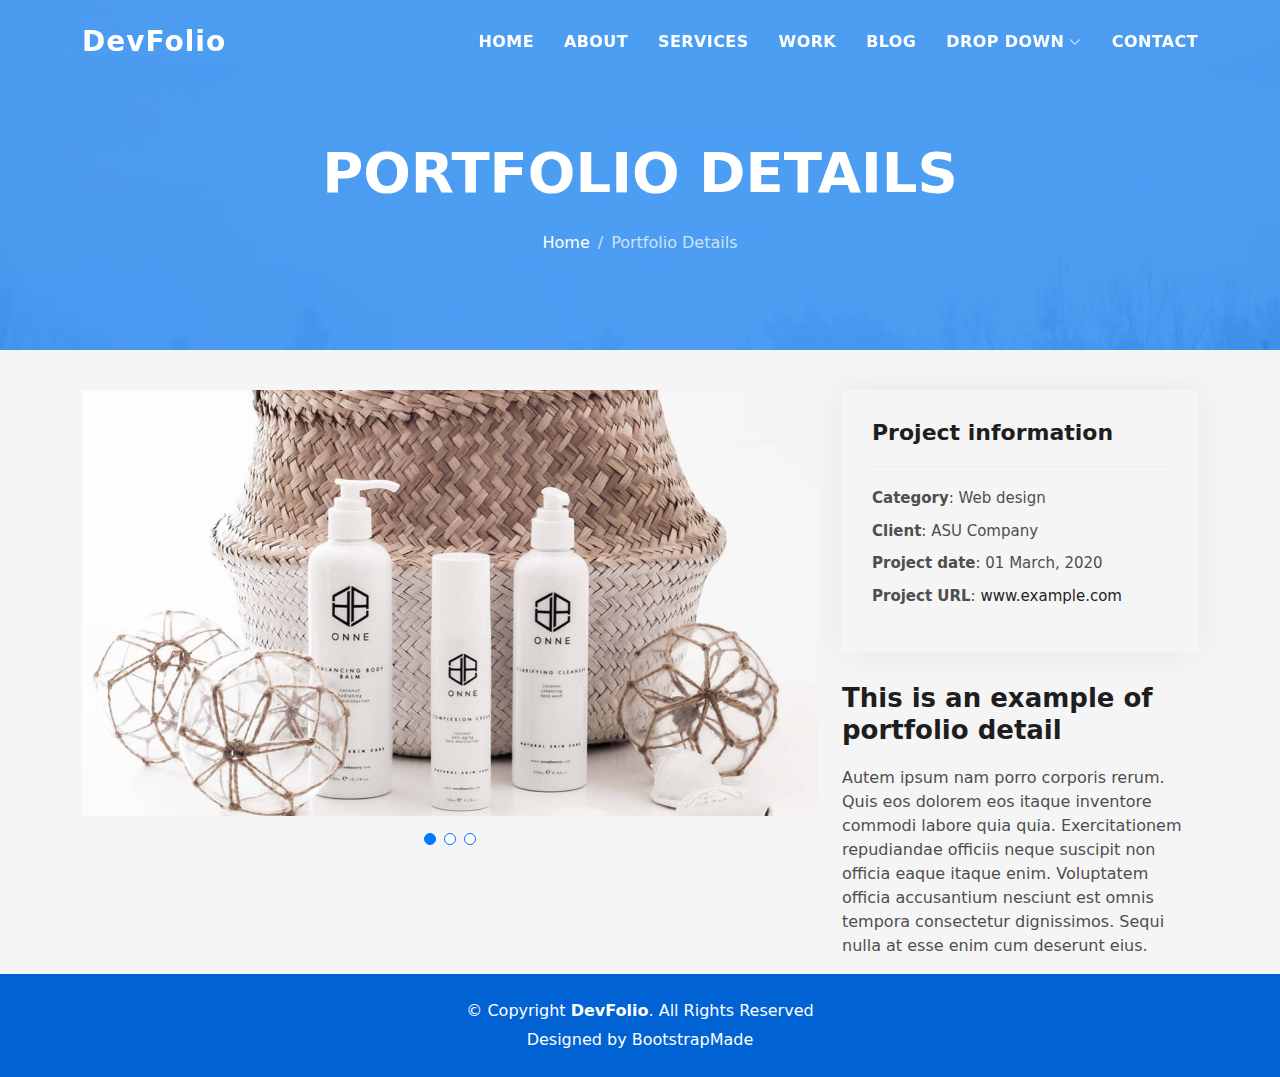
<file: portfolio-details.html>
<!DOCTYPE html>
<html lang="en">

<head>
  <meta charset="utf-8">
  <meta content="width=device-width, initial-scale=1.0" name="viewport">

  <title>DevFolio Bootstrap Portfolio Template - Portfolio Details</title>
  <meta content="" name="description">
  <meta content="" name="keywords">

  <!-- Favicons -->
  <link href="assets/img/favicon.png" rel="icon">
  <link href="assets/img/apple-touch-icon.png" rel="apple-touch-icon">

  <!-- Vendor CSS Files -->
  <link href="assets/vendor/bootstrap/css/bootstrap.min.css" rel="stylesheet">
  <link href="assets/vendor/bootstrap-icons/bootstrap-icons.css" rel="stylesheet">
  <link href="assets/vendor/glightbox/css/glightbox.min.css" rel="stylesheet">
  <link href="assets/vendor/swiper/swiper-bundle.min.css" rel="stylesheet">

  <!-- Template Main CSS File -->
  <link href="assets/css/style.css" rel="stylesheet">

  <!-- =======================================================
  * Template Name: DevFolio
  * Template URL: https://bootstrapmade.com/devfolio-bootstrap-portfolio-html-template/
  * Updated: Mar 17 2024 with Bootstrap v5.3.3
  * Author: BootstrapMade.com
  * License: https://bootstrapmade.com/license/
  ======================================================== -->
</head>

<body>

  <!-- ======= Header ======= -->
  <header id="header" class="fixed-top">
    <div class="container d-flex align-items-center justify-content-between">

      <h1 class="logo"><a href="index.html">DevFolio</a></h1>
      <!-- Uncomment below if you prefer to use an image logo -->
      <!-- <a href="index.html" class="logo"><img src="assets/img/logo.png" alt="" class="img-fluid"></a>-->

      <nav id="navbar" class="navbar">
        <ul>
          <li><a class="nav-link scrollto " href="#hero">Home</a></li>
          <li><a class="nav-link scrollto" href="#about">About</a></li>
          <li><a class="nav-link scrollto" href="#services">Services</a></li>
          <li><a class="nav-link scrollto " href="#work">Work</a></li>
          <li><a class="nav-link scrollto " href="#blog">Blog</a></li>
          <li class="dropdown"><a href="#"><span>Drop Down</span> <i class="bi bi-chevron-down"></i></a>
            <ul>
              <li><a href="#">Drop Down 1</a></li>
              <li class="dropdown"><a href="#"><span>Deep Drop Down</span> <i class="bi bi-chevron-right"></i></a>
                <ul>
                  <li><a href="#">Deep Drop Down 1</a></li>
                  <li><a href="#">Deep Drop Down 2</a></li>
                  <li><a href="#">Deep Drop Down 3</a></li>
                  <li><a href="#">Deep Drop Down 4</a></li>
                  <li><a href="#">Deep Drop Down 5</a></li>
                </ul>
              </li>
              <li><a href="#">Drop Down 2</a></li>
              <li><a href="#">Drop Down 3</a></li>
              <li><a href="#">Drop Down 4</a></li>
            </ul>
          </li>
          <li><a class="nav-link scrollto" href="#contact">Contact</a></li>
        </ul>
        <i class="bi bi-list mobile-nav-toggle"></i>
      </nav><!-- .navbar -->

    </div>
  </header><!-- End Header -->

  <div class="hero hero-single route bg-image" style="background-image: url(assets/img/overlay-bg.jpg)">
    <div class="overlay-mf"></div>
    <div class="hero-content display-table">
      <div class="table-cell">
        <div class="container">
          <h2 class="hero-title mb-4">Portfolio Details</h2>
          <ol class="breadcrumb d-flex justify-content-center">
            <li class="breadcrumb-item">
              <a href="#">Home</a>
            </li>
            <li class="breadcrumb-item active">Portfolio Details</li>
          </ol>
        </div>
      </div>
    </div>
  </div>

  <main id="main">

    <!-- ======= Portfolio Details Section ======= -->
    <section id="portfolio-details" class="portfolio-details">
      <div class="container">

        <div class="row gy-4">

          <div class="col-lg-8">
            <div class="portfolio-details-slider swiper">
              <div class="swiper-wrapper align-items-center">

                <div class="swiper-slide">
                  <img src="assets/img/portfolio-details-1.jpg" alt="">
                </div>

                <div class="swiper-slide">
                  <img src="assets/img/portfolio-details-2.jpg" alt="">
                </div>

                <div class="swiper-slide">
                  <img src="assets/img/portfolio-details-3.jpg" alt="">
                </div>

              </div>
              <div class="swiper-pagination"></div>
            </div>
          </div>

          <div class="col-lg-4">
            <div class="portfolio-info">
              <h3>Project information</h3>
              <ul>
                <li><strong>Category</strong>: Web design</li>
                <li><strong>Client</strong>: ASU Company</li>
                <li><strong>Project date</strong>: 01 March, 2020</li>
                <li><strong>Project URL</strong>: <a href="#">www.example.com</a></li>
              </ul>
            </div>
            <div class="portfolio-description">
              <h2>This is an example of portfolio detail</h2>
              <p>
                Autem ipsum nam porro corporis rerum. Quis eos dolorem eos itaque inventore commodi labore quia quia. Exercitationem repudiandae officiis neque suscipit non officia eaque itaque enim. Voluptatem officia accusantium nesciunt est omnis tempora consectetur dignissimos. Sequi nulla at esse enim cum deserunt eius.
              </p>
            </div>
          </div>

        </div>

      </div>
    </section><!-- End Portfolio Details Section -->

  </main><!-- End #main -->

  <!-- ======= Footer ======= -->
  <footer>
    <div class="container">
      <div class="row">
        <div class="col-sm-12">
          <div class="copyright-box">
            <p class="copyright">&copy; Copyright <strong>DevFolio</strong>. All Rights Reserved</p>
            <div class="credits">
              <!--
              All the links in the footer should remain intact.
              You can delete the links only if you purchased the pro version.
              Licensing information: https://bootstrapmade.com/license/
              Purchase the pro version with working PHP/AJAX contact form: https://bootstrapmade.com/buy/?theme=DevFolio
            -->
              Designed by <a href="https://bootstrapmade.com/">BootstrapMade</a>
            </div>
          </div>
        </div>
      </div>
    </div>
  </footer><!-- End  Footer -->

  <div id="preloader"></div>
  <a href="#" class="back-to-top d-flex align-items-center justify-content-center"><i class="bi bi-arrow-up-short"></i></a>

  <!-- Vendor JS Files -->
  <script src="assets/vendor/purecounter/purecounter_vanilla.js"></script>
  <script src="assets/vendor/bootstrap/js/bootstrap.bundle.min.js"></script>
  <script src="assets/vendor/glightbox/js/glightbox.min.js"></script>
  <script src="assets/vendor/swiper/swiper-bundle.min.js"></script>
  <script src="assets/vendor/typed.js/typed.umd.js"></script>
  <script src="assets/vendor/php-email-form/validate.js"></script>

  <!-- Template Main JS File -->
  <script src="assets/js/main.js"></script>

</body>

</html>
</file>
<file: assets/css/style.css>
/**
* Template Name: DevFolio
* Template URL: https://bootstrapmade.com/devfolio-bootstrap-portfolio-html-template/
* Updated: Mar 17 2024 with Bootstrap v5.3.3
* Author: BootstrapMade.com
* License: https://bootstrapmade.com/license/
*/

/*--------------------------------------------------------------
# General
--------------------------------------------------------------*/
body {
  background-color: #f5f5f5;
  color: #4e4e4e;
}

h1,
h2,
h3,
h4,
h5,
h6 {
  color: #1e1e1e;
}

a {
  color: #1e1e1e;
  text-decoration: none;
  transition: all 0.5s ease-in-out;
}

a:hover {
  color: #0078ff;
  text-decoration: none;
  transition: all 0.5s ease-in-out;
}

.p-r {
  position: relative;
}

.color-a {
  text-decoration: none;
  color: #0078ff;
}

.color-d {
  color: #f5f5f5;
}

.color-text-a {
  text-decoration: none;
  color: #4e4e4e;
}

.box-shadow,
.card-blog,
.work-box,
.service-box,
.paralax-mf {
  box-shadow: 0 13px 8px -10px rgba(0, 0, 0, 0.1);
}

.box-shadow-a,
.button:hover {
  text-decoration: none;
  box-shadow: 0 0 0 4px #cde1f8;
}

.display-5 {
  font-size: 2.5rem;
  font-weight: 300;
  line-height: 1.1;
}

.display-6 {
  font-size: 2rem;
  font-weight: 300;
  line-height: 1.1;
}

.avatar {
  width: 32px;
  height: 32px;
  margin-right: 4px;
  overflow: hidden;
}

.bg-image {
  background-repeat: no-repeat;
  background-attachment: fixed;
  background-size: cover;
  background-position: center center;
}

@media (max-width: 1024px) {
  .bg-image {
    background-attachment: scroll;
  }
}

.overlay-mf {
  background-color: #0078ff;
}

.overlay-mf {
  position: absolute;
  top: 0;
  left: 0px;
  padding: 0;
  height: 100%;
  width: 100%;
  opacity: 0.7;
}

.paralax-mf {
  position: relative;
  padding: 8rem 0;
}

.display-table {
  width: 100%;
  height: 100%;
  display: table;
}

.table-cell {
  display: table-cell;
  vertical-align: middle;
}

/*--/ Sections /--*/
.sect-4 {
  padding: 4rem 0;
}

.sect-pt4 {
  padding-top: 4rem;
}

.sect-mt4 {
  margin-top: 4rem;
}

/*--/ Title s /--*/
.title-s {
  font-weight: 600;
  color: #1e1e1e;
  font-size: 1.1rem;
}

/*--/ Title A /--*/
.title-box {
  margin-bottom: 4rem;
}

.title-a {
  text-decoration: none;
  font-size: 3rem;
  font-weight: bold;
  text-transform: uppercase;
}

.subtitle-a {
  text-decoration: none;
  color: #4e4e4e;
}

.line-mf {
  width: 40px;
  height: 5px;
  background-color: #0078ff;
  margin: 0 auto;
}

/*--/ Title Left /--*/
.title-box-2 {
  margin-bottom: 3rem;
}

.title-left {
  font-size: 2rem;
  position: relative;
}

.title-left:before {
  content: "";
  position: absolute;
  height: 3px;
  background-color: #0078ff;
  width: 100px;
  bottom: -12px;
}

/*------/ Box /------*/
.box-pl2 {
  padding-left: 2rem;
}

.box-shadow-full {
  padding: 3rem 1.25rem;
  position: relative;
  background-color: #fff;
  margin-bottom: 3rem;
  z-index: 2;
  box-shadow: 0 1px 1px 0 rgba(0, 0, 0, 0.06), 0 2px 5px 0 rgba(0, 0, 0, 0.2);
}

@media (min-width: 768px) {
  .box-shadow-full {
    padding: 3rem;
  }
}

/*------/ Socials /------*/
.socials {
  padding: 1.5rem 0;
}

.socials ul li {
  display: inline-block;
}

.socials .ico-circle {
  height: 40px;
  width: 40px;
  font-size: 1.2rem;
  border-radius: 50%;
  line-height: 1.6;
  margin: 0 15px 0 0;
  box-shadow: 0 0 0 3px #0078ff;
  transition: all 500ms ease;
}

.socials .ico-circle:hover {
  background-color: #0078ff;
  color: #fff;
  box-shadow: 0 0 0 3px #cde1f8;
  transition: all 500ms ease;
}

/*------/ Ul resect /------*/
.ul-resect,
.widget-tags ul,
.widget-sidebar .list-sidebar,
.box-comments .list-comments,
.blog-wrapper .post-meta ul,
.list-ico,
.socials ul {
  list-style: none;
  padding-left: 0;
  margin-bottom: 0;
}

.list-ico {
  line-height: 2;
}

.list-ico span {
  color: #0078ff;
  margin-right: 10px;
}

/*------/ Ico Circle /------*/
.ico-circle {
  height: 100px;
  width: 100px;
  font-size: 2rem;
  border-radius: 50%;
  line-height: 1.55;
  margin: 0 auto;
  text-align: center;
  box-shadow: 0 0 0 10px #0078ff;
  display: block;
}

/*------/ Owl Carousel /------*/
.owl-theme .owl-dots {
  text-align: center;
  margin-top: 18px;
}

.owl-theme .owl-dots .owl-dot {
  display: inline-block;
}

.owl-theme .owl-dots .owl-dot span {
  width: 18px;
  height: 7px;
  margin: 5px 5px;
  background: #cde1f8;
  border: 0px solid #cde1f8;
  display: block;
  transition: all 0.6s ease-in-out;
  cursor: pointer;
}

.owl-theme .owl-dots .owl-dot:hover span {
  background-color: #cde1f8;
}

.owl-theme .owl-dots .owl-dot.active span {
  background-color: #1B1B1B;
  width: 25px;
}

/*--/ Scrolltop s /--*/
.scrolltop-mf {
  position: relative;
  display: none;
}

.scrolltop-mf span {
  z-index: 999;
  position: fixed;
  width: 42px;
  height: 42px;
  background-color: #0078ff;
  opacity: 0.7;
  font-size: 1.6rem;
  line-height: 1.5;
  text-align: center;
  color: #fff;
  top: auto;
  left: auto;
  right: 30px;
  bottom: 50px;
  cursor: pointer;
  border-radius: 50%;
}

/*--------------------------------------------------------------
# Back to top button
--------------------------------------------------------------*/
.back-to-top {
  position: fixed;
  visibility: hidden;
  opacity: 0;
  right: 15px;
  bottom: 15px;
  z-index: 996;
  background: #0078ff;
  width: 40px;
  height: 40px;
  border-radius: 50px;
  transition: all 0.4s;
}

.back-to-top i {
  font-size: 28px;
  color: #fff;
  line-height: 0;
}

.back-to-top:hover {
  background: #298eff;
  color: #fff;
}

.back-to-top.active {
  visibility: visible;
  opacity: 1;
}

/*------/ Prelaoder /------*/
#preloader {
  position: fixed;
  top: 0;
  left: 0;
  right: 0;
  bottom: 0;
  z-index: 9999;
  overflow: hidden;
  background: #fff;
}

#preloader:before {
  content: "";
  position: fixed;
  top: calc(50% - 30px);
  left: calc(50% - 30px);
  border: 6px solid #f2f2f2;
  border-top: 6px solid #0078ff;
  border-radius: 50%;
  width: 60px;
  height: 60px;
  animation: animate-preloader 1s linear infinite;
}

@keyframes animate-preloader {
  0% {
    transform: rotate(0deg);
  }

  100% {
    transform: rotate(360deg);
  }
}

/*------/ Button /------*/
.button {
  display: inline-block;
  padding: 0.3rem 0.6rem;
  text-align: center;
  vertical-align: middle;
  -webkit-user-select: none;
  -moz-user-select: none;
  user-select: none;
  font-size: 1rem;
  border-radius: 0.3rem;
  border: 1px solid transparent;
  transition: all 500ms ease;
  cursor: pointer;
}

.button:focus {
  outline: 0;
}

.button:hover {
  background-color: #0062d3;
  color: #fff;
  transition: all 500ms ease;
}

.button-a {
  text-decoration: none;
  background-color: #0078ff;
  color: #fff;
  border-color: #cde1f8;
}

.button-big {
  padding: 0.9rem 2.3rem;
  font-size: 1.2rem;
}

.button-rouded {
  border-radius: 5rem;
}

.btn-lg {
  padding: 0.5rem 1rem;
  font-size: 1.25rem;
  line-height: 1.5;
  border-radius: 0.3rem;
}

/*--------------------------------------------------------------
# Header
--------------------------------------------------------------*/
#header {
  transition: all 0.5s;
  z-index: 997;
  padding: 20px 0;
}

#header .logo {
  font-size: 28px;
  margin: 0;
  padding: 0;
  font-weight: 600;
  letter-spacing: 1px;
}

#header .logo a {
  color: #fff;
}

#header .logo img {
  max-height: 40px;
}

#header.header-scrolled {
  background: rgba(0, 0, 0, 0.9);
  padding: 12px 0;
}

/*--------------------------------------------------------------
# Navigation Menu
--------------------------------------------------------------*/
/**
* Desktop Navigation 
*/
.navbar {
  padding: 0;
}

.navbar ul {
  margin: 0;
  padding: 0;
  display: flex;
  list-style: none;
  align-items: center;
}

.navbar li {
  position: relative;
}

.navbar>ul>li {
  white-space: nowrap;
  padding: 10px 0 10px 30px;
}

.navbar a,
.navbar a:focus {
  display: flex;
  align-items: center;
  justify-content: space-between;
  color: #fff;
  font-size: 16px;
  font-weight: 600;
  padding: 0;
  white-space: nowrap;
  transition: 0.3s;
  letter-spacing: 0.4px;
  position: relative;
  text-transform: uppercase;
}

.navbar a i,
.navbar a:focus i {
  font-size: 12px;
  line-height: 0;
  margin-left: 5px;
}

.navbar>ul>li>a:before {
  content: "";
  position: absolute;
  width: 100%;
  height: 2px;
  bottom: -6px;
  left: 0;
  width: 0;
  background-color: #fff;
  visibility: hidden;
  transition: all 0.3s ease-in-out 0s;
}

.navbar a:hover:before,
.navbar li:hover>a:before,
.navbar .active:before {
  visibility: visible;
  width: 80%;
}

.navbar a:hover,
.navbar .active,
.navbar .active:focus,
.navbar li:hover>a {
  color: #fff;
}

.navbar .dropdown ul {
  display: block;
  position: absolute;
  left: 30px;
  top: calc(100% + 30px);
  margin: 0;
  padding: 10px 0;
  z-index: 99;
  opacity: 0;
  visibility: hidden;
  background: #fff;
  box-shadow: 0px 0px 30px rgba(127, 137, 161, 0.25);
  transition: 0.3s;
}

.navbar .dropdown ul li {
  min-width: 200px;
}

.navbar .dropdown ul a {
  padding: 10px 20px;
  font-size: 14px;
  text-transform: none;
  color: #4e4e4e;
}

.navbar .dropdown ul a i {
  font-size: 12px;
}

.navbar .dropdown ul a:hover,
.navbar .dropdown ul .active:hover,
.navbar .dropdown ul li:hover>a {
  color: #0078ff;
}

.navbar .dropdown:hover>ul {
  opacity: 1;
  top: 100%;
  visibility: visible;
}

.navbar .dropdown .dropdown ul {
  top: 0;
  left: calc(100% - 30px);
  visibility: hidden;
}

.navbar .dropdown .dropdown:hover>ul {
  opacity: 1;
  top: 0;
  left: 100%;
  visibility: visible;
}

@media (max-width: 1366px) {
  .navbar .dropdown .dropdown ul {
    left: -90%;
  }

  .navbar .dropdown .dropdown:hover>ul {
    left: -100%;
  }
}

/**
* Mobile Navigation 
*/
.mobile-nav-toggle {
  color: #fff;
  font-size: 28px;
  cursor: pointer;
  display: none;
  line-height: 0;
  transition: 0.5s;
}

@media (max-width: 991px) {
  .mobile-nav-toggle {
    display: block;
  }

  .navbar ul {
    display: none;
  }
}

.navbar-mobile {
  position: fixed;
  overflow: hidden;
  top: 0;
  right: 0;
  left: 0;
  bottom: 0;
  background: rgba(78, 78, 78, 0.9);
  transition: 0.3s;
  z-index: 999;
}

.navbar-mobile .mobile-nav-toggle {
  position: absolute;
  top: 15px;
  right: 15px;
}

.navbar-mobile ul {
  display: block;
  position: absolute;
  top: 55px;
  right: 15px;
  bottom: 15px;
  left: 15px;
  padding: 10px 0;
  background-color: #fff;
  overflow-y: auto;
  transition: 0.3s;
}

.navbar-mobile>ul>li {
  padding: 0;
}

.navbar-mobile a:hover:before,
.navbar-mobile li:hover>a:before,
.navbar-mobile .active:before {
  visibility: hidden;
}

.navbar-mobile a,
.navbar-mobile a:focus {
  padding: 10px 20px;
  font-size: 15px;
  color: #4e4e4e;
}

.navbar-mobile a:hover,
.navbar-mobile .active,
.navbar-mobile li:hover>a {
  color: #0078ff;
}

.navbar-mobile .getstarted,
.navbar-mobile .getstarted:focus {
  margin: 15px;
}

.navbar-mobile .dropdown ul {
  position: static;
  display: none;
  margin: 10px 20px;
  padding: 10px 0;
  z-index: 99;
  opacity: 1;
  visibility: visible;
  background: #fff;
  box-shadow: 0px 0px 30px rgba(127, 137, 161, 0.25);
}

.navbar-mobile .dropdown ul li {
  min-width: 200px;
}

.navbar-mobile .dropdown ul a {
  padding: 10px 20px;
}

.navbar-mobile .dropdown ul a i {
  font-size: 12px;
}

.navbar-mobile .dropdown ul a:hover,
.navbar-mobile .dropdown ul .active:hover,
.navbar-mobile .dropdown ul li:hover>a {
  color: #0078ff;
}

.navbar-mobile .dropdown>.dropdown-active {
  display: block;
}

/*--------------------------------------------------------------
# Hero Section
--------------------------------------------------------------*/
.hero {
  height: 100vh;
  position: relative;
  color: #fff;
}

.hero .hero-content {
  text-align: center;
  position: absolute;
}

.hero .overlay-itro {
  background-color: rgba(0, 0, 0, 0.6);
  position: absolute;
  top: 0;
  left: 0px;
  padding: 0;
  height: 100%;
  width: 100%;
  opacity: 0.9;
}

.hero .hero-title {
  color: #fff;
  font-weight: 600;
  font-size: 3rem;
}

@media (min-width: 768px) {
  .hero .hero-title {
    font-size: 4.5rem;
  }
}

.hero .hero-subtitle {
  font-size: 1.5rem;
  font-weight: 600;
}

@media (min-width: 768px) {
  .hero .hero-subtitle {
    font-size: 2.5rem;
  }
}

.hero .text-slider-items {
  display: none;
}

.hero-single {
  height: 350px;
}

.hero-single .hero-content {
  margin-top: 30px;
}

.hero-single .hero-title {
  text-transform: uppercase;
  font-size: 3rem;
}

@media (min-width: 768px) {
  .hero-single .hero-title {
    font-size: 3.5rem;
  }
}

.hero-single .breadcrumb {
  background-color: transparent;
  color: #0078ff;
}

.hero-single .breadcrumb .breadcrumb-item:before {
  color: #cde1f8;
}

.hero-single .breadcrumb .breadcrumb-item.active {
  color: #cde1f8;
}

.hero-single .breadcrumb a {
  color: #fff;
}

/*--------------------------------------------------------------
# About
--------------------------------------------------------------*/
.about-mf .box-shadow-full {
  padding-top: 4rem;
  padding-bottom: 4rem;
}

.about-mf .about-img {
  margin-bottom: 2rem;
  text-align: center;
}

.about-mf .about-img img {
  margin-left: 10px;
  max-width: 60%;

}

@media (min-width: 767px) {
  .about-mf .box-pl2 {
    margin-top: 3rem;
    padding-left: 0rem;
  }
}

.skill-mf span {
  color: #4e4e4e;
}

.skill-mf .progress {
  background-color: #cde1f8;
  margin: 0.5rem 0 1.2rem 0;
  border-radius: 0;
  height: 0.7rem;
}

.skill-mf .progress .progress-bar {
  height: 0.7rem;
  background-color: #0078ff;
}

/*--------------------------------------------------------------
# Services
--------------------------------------------------------------*/
.service-box {
  background-color: #fff;
  padding: 2.5rem 1.3rem;
  border-radius: 1rem;
  margin-bottom: 3rem;
  text-align: center;
}

.service-box:hover .ico-circle {
  transition: all 500ms ease;
  color: #fff;
  background-color: #0078ff;
  box-shadow: 0 0 0 10px #cde1f8;
}

.service-box .service-ico {
  margin-bottom: 1rem;
  color: #1e1e1e;
}

.service-box .ico-circle {
  transition: all 500ms ease;
  display: inline-flex;
  align-items: center;
  justify-content: center;
}

.service-box .ico-circle i {
  line-height: 0;
  font-size: 40px;
}

.service-box .s-title {
  font-size: 1.4rem;
  text-transform: uppercase;
  text-align: center;
  padding: 0.4rem 0;
}

.service-box .s-description {
  color: #4e4e4e;
}

/*--------------------------------------------------------------
# Counter
--------------------------------------------------------------*/
.counter-box {
  color: #fff;
  text-align: center;
}

@media (min-width: 577px) {
  .counter-box {
    margin-bottom: 1.8rem;
  }
}

.counter-ico {
  margin-bottom: 1rem;
}

.counter-ico .ico-circle {
  height: 60px;
  width: 60px;
  line-height: 1.5;
  box-shadow: 0 0 0 10px #cde1f8;
}

.counter-num .counter {
  font-size: 2rem;
  margin-bottom: 0;
}

/*--------------------------------------------------------------
# Portfolio
--------------------------------------------------------------*/
.work-box {
  margin-bottom: 3rem;
  -webkit-backface-visibility: hidden;
  backface-visibility: hidden;
  background-color: #fff;
}

.work-box:hover img {
  transform: scale(1.3);
}

.work-img {
  display: block;
  overflow: hidden;
}

.work-img img {
  transition: all 1s;
}

.work-content {
  padding: 2rem 3% 1rem 4%;
}

.work-content .w-more {
  color: #4e4e4e;
  font-size: 0.8rem;
}

.work-content .w-more .w-ctegory {
  color: #0078ff;
}

.work-content .w-like {
  font-size: 2.5rem;
  color: #0078ff;
  float: right;
}

.work-content .w-like a {
  color: #0078ff;
}

.work-content .w-like .num-like {
  font-size: 0.7rem;
}

.w-title {
  font-size: 1.2rem;
}

/*--------------------------------------------------------------
# Portfolio Details
--------------------------------------------------------------*/
.portfolio-details {
  padding-top: 40px;
}

.portfolio-details .portfolio-details-slider img {
  width: 100%;
}

.portfolio-details .portfolio-details-slider .swiper-pagination {
  margin-top: 20px;
  position: relative;
}

.portfolio-details .portfolio-details-slider .swiper-pagination .swiper-pagination-bullet {
  width: 12px;
  height: 12px;
  background-color: #fff;
  opacity: 1;
  border: 1px solid #0078ff;
}

.portfolio-details .portfolio-details-slider .swiper-pagination .swiper-pagination-bullet-active {
  background-color: #0078ff;
}

.portfolio-details .portfolio-info {
  padding: 30px;
  box-shadow: 0px 0 30px rgba(78, 78, 78, 0.08);
}

.portfolio-details .portfolio-info h3 {
  font-size: 22px;
  font-weight: 700;
  margin-bottom: 20px;
  padding-bottom: 20px;
  border-bottom: 1px solid #eee;
}

.portfolio-details .portfolio-info ul {
  list-style: none;
  padding: 0;
  font-size: 15px;
}

.portfolio-details .portfolio-info ul li+li {
  margin-top: 10px;
}

.portfolio-details .portfolio-description {
  padding-top: 30px;
}

.portfolio-details .portfolio-description h2 {
  font-size: 26px;
  font-weight: 700;
  margin-bottom: 20px;
}

.portfolio-details .portfolio-description p {
  padding: 0;
}

/*--------------------------------------------------------------
# Testimonials
--------------------------------------------------------------*/
.testimonial-box {
  color: #fff;
  text-align: center;
}

.testimonial-box .author-test {
  margin-top: 1rem;
}

.testimonial-box .author-test img {
  margin: 0 auto;
}

.testimonial-box .author {
  color: #fff;
  text-transform: uppercase;
  font-weight: 600;
  margin: 1rem 0;
  display: block;
  font-size: 1.4rem;
}

.testimonial-box .comit {
  font-size: 2rem;
  color: #0078ff;
  background-color: #fff;
  width: 52px;
  height: 52px;
  display: block;
  margin: 0 auto;
  border-radius: 50%;
  line-height: 1.6;
}

@media (min-width: 768px) {
  .testimonial-box .description {
    padding: 0 5rem;
  }
}

@media (min-width: 992px) {
  .testimonial-box .description {
    padding: 0 8rem;
  }
}

@media (min-width: 1200px) {
  .testimonial-box .description {
    padding: 0 13rem;
  }
}

.swiper-pagination {
  margin-top: 20px;
  position: relative;
}

.swiper-pagination .swiper-pagination-bullet {
  width: 12px;
  height: 12px;
  background-color: rgba(255, 255, 255, 0.4);
  opacity: 1;
}

.swiper-pagination .swiper-pagination-bullet-active {
  background-color: #fff;
}

/*--------------------------------------------------------------
# Contact
--------------------------------------------------------------*/
.footer-paralax {
  padding: 4rem 0 0 0;
}

.contact-mf {
  margin-top: 4rem;
}

@media (min-width: 767px) {
  .contact-mf .box-pl2 {
    margin-top: 3rem;
    padding-left: 0rem;
  }
}

.php-email-form .error-message {
  display: none;
  color: #fff;
  background: #ed3c0d;
  text-align: center;
  padding: 15px;
  font-weight: 600;
}

.php-email-form .sent-message {
  display: none;
  color: #fff;
  background: #18d26e;
  text-align: center;
  padding: 15px;
  font-weight: 600;
}

.php-email-form .loading {
  display: none;
  background: #fff;
  text-align: center;
  padding: 15px;
}

.php-email-form .loading:before {
  content: "";
  display: inline-block;
  border-radius: 50%;
  width: 24px;
  height: 24px;
  margin: 0 10px -6px 0;
  border: 3px solid #18d26e;
  border-top-color: #eee;
  animation: animate-loading 1s linear infinite;
}

.php-email-form input,
.php-email-form textarea {
  border-radius: 0;
  box-shadow: none;
  font-size: 14px;
}

.php-email-form input:focus,
.php-email-form textarea:focus {
  border-color: #0078ff;
}

.php-email-form input {
  padding: 10px 15px;
}

.php-email-form textarea {
  padding: 12px 15px;
  margin-bottom: 0;
}

.php-email-form button[type=submit] {
  background: #0078ff;
  border: 0;
  padding: 10px 24px;
  color: #fff;
  transition: 0.4s;
}

.php-email-form button[type=submit]:hover {
  background: #3393ff;
}

@keyframes animate-loading {
  0% {
    transform: rotate(0deg);
  }

  100% {
    transform: rotate(360deg);
  }
}

/*--------------------------------------------------------------
# Blog
--------------------------------------------------------------*/
@media (min-width: 767px) {
  .card-blog {
    margin-bottom: 3rem;
  }
}

.card-blog .card-body {
  position: relative;
}

.card-blog .card-category-box {
  position: absolute;
  text-align: center;
  top: -16px;
  left: 15px;
  right: 15px;
  line-height: 25px;
  overflow: hidden;
}

.card-blog .card-category {
  display: inline-block;
  color: #fff;
  padding: 0 15px 5px;
  overflow: hidden;
  background-color: #0078ff;
  border-radius: 4px;
}

.card-blog .card-category .category {
  color: #fff;
  display: inline-block;
  text-transform: uppercase;
  font-size: 0.7rem;
  letter-spacing: 0.1px;
  margin-bottom: 0;
}

.card-blog .card-title {
  font-size: 1.3rem;
  margin-top: 0.6rem;
}

.card-blog .card-description {
  color: #4e4e4e;
}

.card-blog .post-author {
  display: inline-block;
}

.card-blog .post-date {
  color: #4e4e4e;
  display: inline-block;
  float: right;
}

/*--------------------------------------------------------------
# Blog Single
--------------------------------------------------------------*/
.post-box,
.form-comments,
.box-comments,
.widget-sidebar {
  padding: 2rem;
  background-color: #fff;
  margin-bottom: 3rem;
}

@media (min-width: 768px) {

  .post-box,
  .form-comments,
  .box-comments,
  .widget-sidebar {
    padding: 3rem;
  }
}

.blog-wrapper .article-title {
  font-size: 1.5rem;
}

@media (min-width: 768px) {
  .blog-wrapper .article-title {
    font-size: 1.9rem;
  }
}

.blog-wrapper .post-meta {
  margin: 1rem 0;
}

.blog-wrapper .post-meta ul {
  border-left: 4px solid #0078ff;
  margin-top: 1rem;
}

.blog-wrapper .post-meta ul li {
  display: inline-block;
  margin-left: 15px;
}

.blog-wrapper .post-meta ul a {
  color: #0078ff;
}

.blog-wrapper .post-meta ul span {
  color: #1e1e1e;
}

.blog-wrapper .blockquote {
  border-left: 4px solid #0078ff;
  padding: 18px;
  font-style: italic;
}

/*------/ Comments /------*/
.box-comments .list-comments li {
  padding-bottom: 40px;
}

.box-comments .list-comments .comment-avatar {
  display: table-cell;
  vertical-align: top;
}

.box-comments .list-comments .comment-avatar img {
  width: 80px;
  height: 80px;
}

.box-comments .list-comments .comment-author {
  font-size: 1.3rem;
}

@media (min-width: 768px) {
  .box-comments .list-comments .comment-author {
    font-size: 1.5rem;
  }
}

.box-comments .list-comments .comment-details {
  display: table-cell;
  vertical-align: top;
  padding-left: 25px;
}

.box-comments .list-comments a {
  color: #0078ff;
}

.box-comments .list-comments span {
  color: #1e1e1e;
  font-style: italic;
}

.box-comments .comment-children {
  margin-left: 40px;
}

/*------/ Sidebar /------*/
.widget-sidebar .sidebar-title {
  font-size: 1.6rem;
  font-weight: 600;
  border-left: 5px solid #0078ff;
  padding-left: 15px;
  text-transform: uppercase;
  margin-bottom: 1.5rem;
}

.widget-sidebar .list-sidebar li {
  position: relative;
  padding: 6px 0 6px 24px;
}

.widget-sidebar .list-sidebar li:before {
  position: absolute;
  content: "";
  width: 10px;
  height: 1px;
  left: 0;
  background-color: #0078ff;
  top: 20px;
}

.sidebar-search input {
  background-color: #fff;
  border-radius: 0;
  transition: all 0.5s ease-in-out;
}

.sidebar-search .btn-search {
  background-color: #0078ff;
  border-color: #0078ff;
  border-radius: 0;
  padding-left: 20px;
  padding-right: 20px;
}

.widget-tags ul li {
  display: inline-block;
  background-color: #0078ff;
  padding: 0.2rem 0.6rem;
  margin-bottom: 0.5rem;
  border-radius: 15px;
}

.widget-tags ul li a {
  color: #fff;
}

/*--------------------------------------------------------------
# Footer
--------------------------------------------------------------*/
footer {
  text-align: center;
  color: #fff;
  padding: 25px 0;
  background: #0062d3;
}

footer .copyright {
  margin-bottom: 0.3rem;
}

footer .credits {
  margin-bottom: 0;
}

footer .credits a {
  color: #fff;
}
</file>
